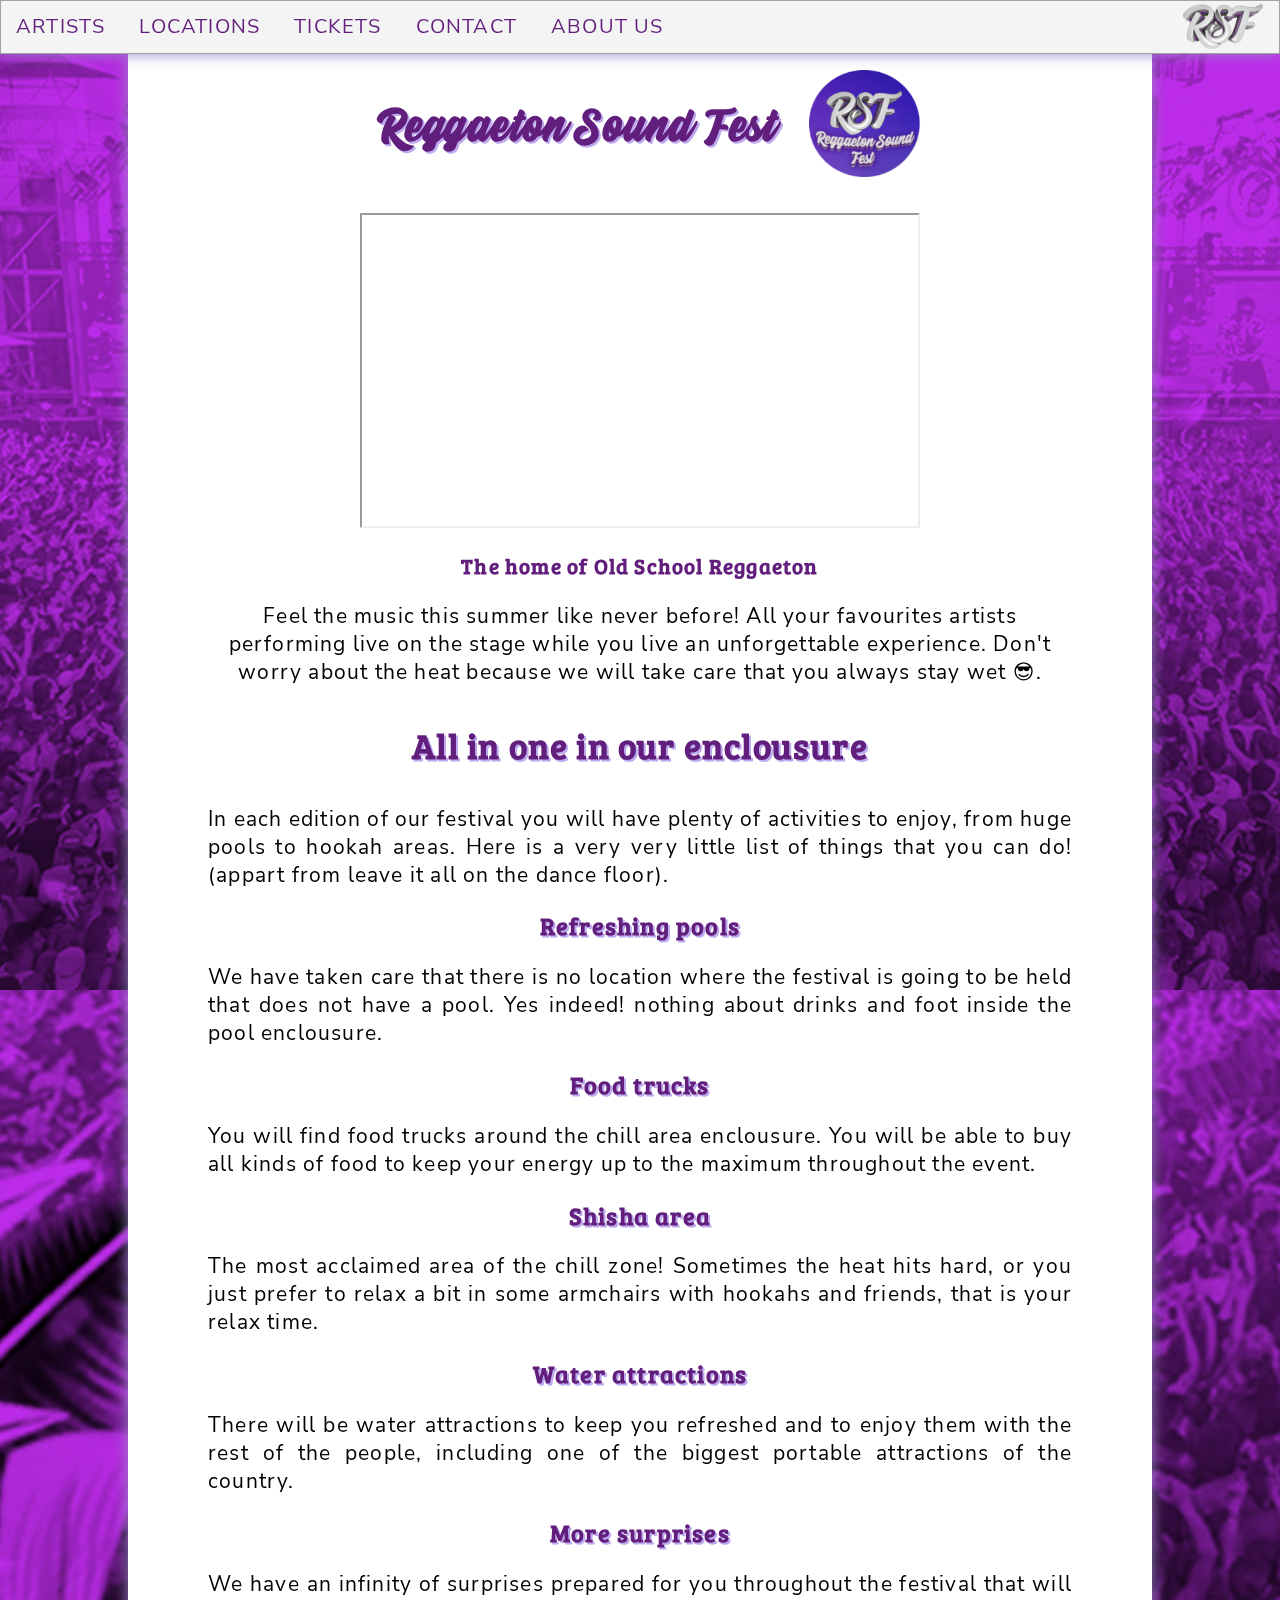
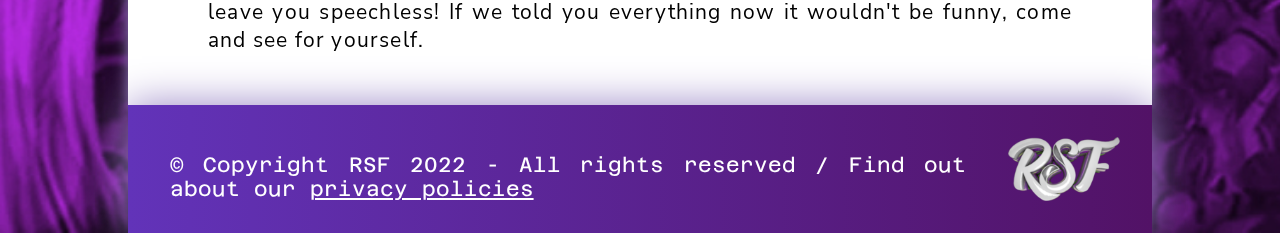
<file: index.html>
<!DOCTYPE html>
<html lang="en">
<head>
	<meta charset="utf-8">
	<meta name="viewport" content="width=device-width, initial-scale=1">
	<title>Home</title>
	<link rel="icon" type="image/png" href="images/logo2.png">
	<link rel="stylesheet" type="text/css" href="styles/general.css">
</head>
<body>

<header>

	<nav id="menu">
		<ul>
			<li><a href="artists.html">Artists</a></li>
			<li><a href="locations.html">Locations</a></li>
			<li><a href="tickets.html">Tickets</a></li>
			<li><a href="contact.html">Contact</a></li>
			<li><a href="aboutus.html">About Us</a></li>
		</ul>
	</nav>

	<a href="index.html"><img src="images/logo320.png" alt="RSF Logo"></a>

</header>

<div class="bg">
	<img src="images/fondo1.jpg" alt="background">
</div>
<main>

<article>
	
	<div id="top-container">
		<h1 id="homeh1">Reggaeton Sound Fest</h1>
		<img src="images/logo2160.png" alt="Logo circular RSF" id="circle-logo">
	</div>


	<section id="video-section">
		<div id="trailer-container">
			<iframe width="560" height="315" src="https://www.youtube.com/embed/kXe1cO85jwI" title="YouTube video player" allow="accelerometer; autoplay; clipboard-write; encrypted-media; gyroscope; picture-in-picture" allowfullscreen id="trailer"></iframe>
		</div>
		<p><strong>The home of Old School Reggaeton</strong></p>

		<p>Feel the music this summer like never before! All your favourites artists
		performing live on the stage while you live an unforgettable experience. Don't
		worry about the heat because we will take care that you always stay wet &#128526;.
		</p>
	</section>

	<h2>All in one in our enclousure</h2>

	<section>
		<p>In each edition of our festival you will have plenty of activities to enjoy, from
		 huge pools to hookah areas. Here is a very very little list of things that you can do! 
		(appart from leave it all on the dance floor).</p>

		
			<h3>Refreshing pools</h3>
				<blockquote><p>We have taken care that there is no location where the festival is going to be 
				held that does not have a pool. Yes indeed! nothing about drinks and foot inside the
				pool enclousure.</p></blockquote>

			<h3>Food trucks</h3>
				<blockquote><p>You will find food trucks around the chill area enclousure. You will be able to buy all kinds 
				of food to keep your energy up to the maximum throughout the event.</p></blockquote>

			<h3>Shisha area</h3>
				<blockquote><p>The most acclaimed area of the chill zone! Sometimes the heat hits hard, or you just prefer to
				relax a bit in some armchairs with hookahs and friends, that is your relax time.</p></blockquote>

			<h3>Water attractions</h3>
				<blockquote><p>There will be water attractions to keep you refreshed and to enjoy them with the rest of the people, including 
				one of the biggest portable attractions of the country.</p></blockquote>

			<h3>More surprises</h3>
				<blockquote><p>We have an infinity of surprises prepared for you throughout the festival that will leave you speechless! 
				If we told you everything now it wouldn't be funny, come and see for yourself.</p></blockquote>
	</section>
</article>
</main>

<footer>
	<p>&#169; Copyright RSF 2022 - All rights reserved /  Find out about our <a href="policies/privacypolicies.html" target="_blank">privacy policies</a></p>
	<img src="images/logo160.png" alt="RSF Footer Logo">
</footer>
</body>
</html>
</file>
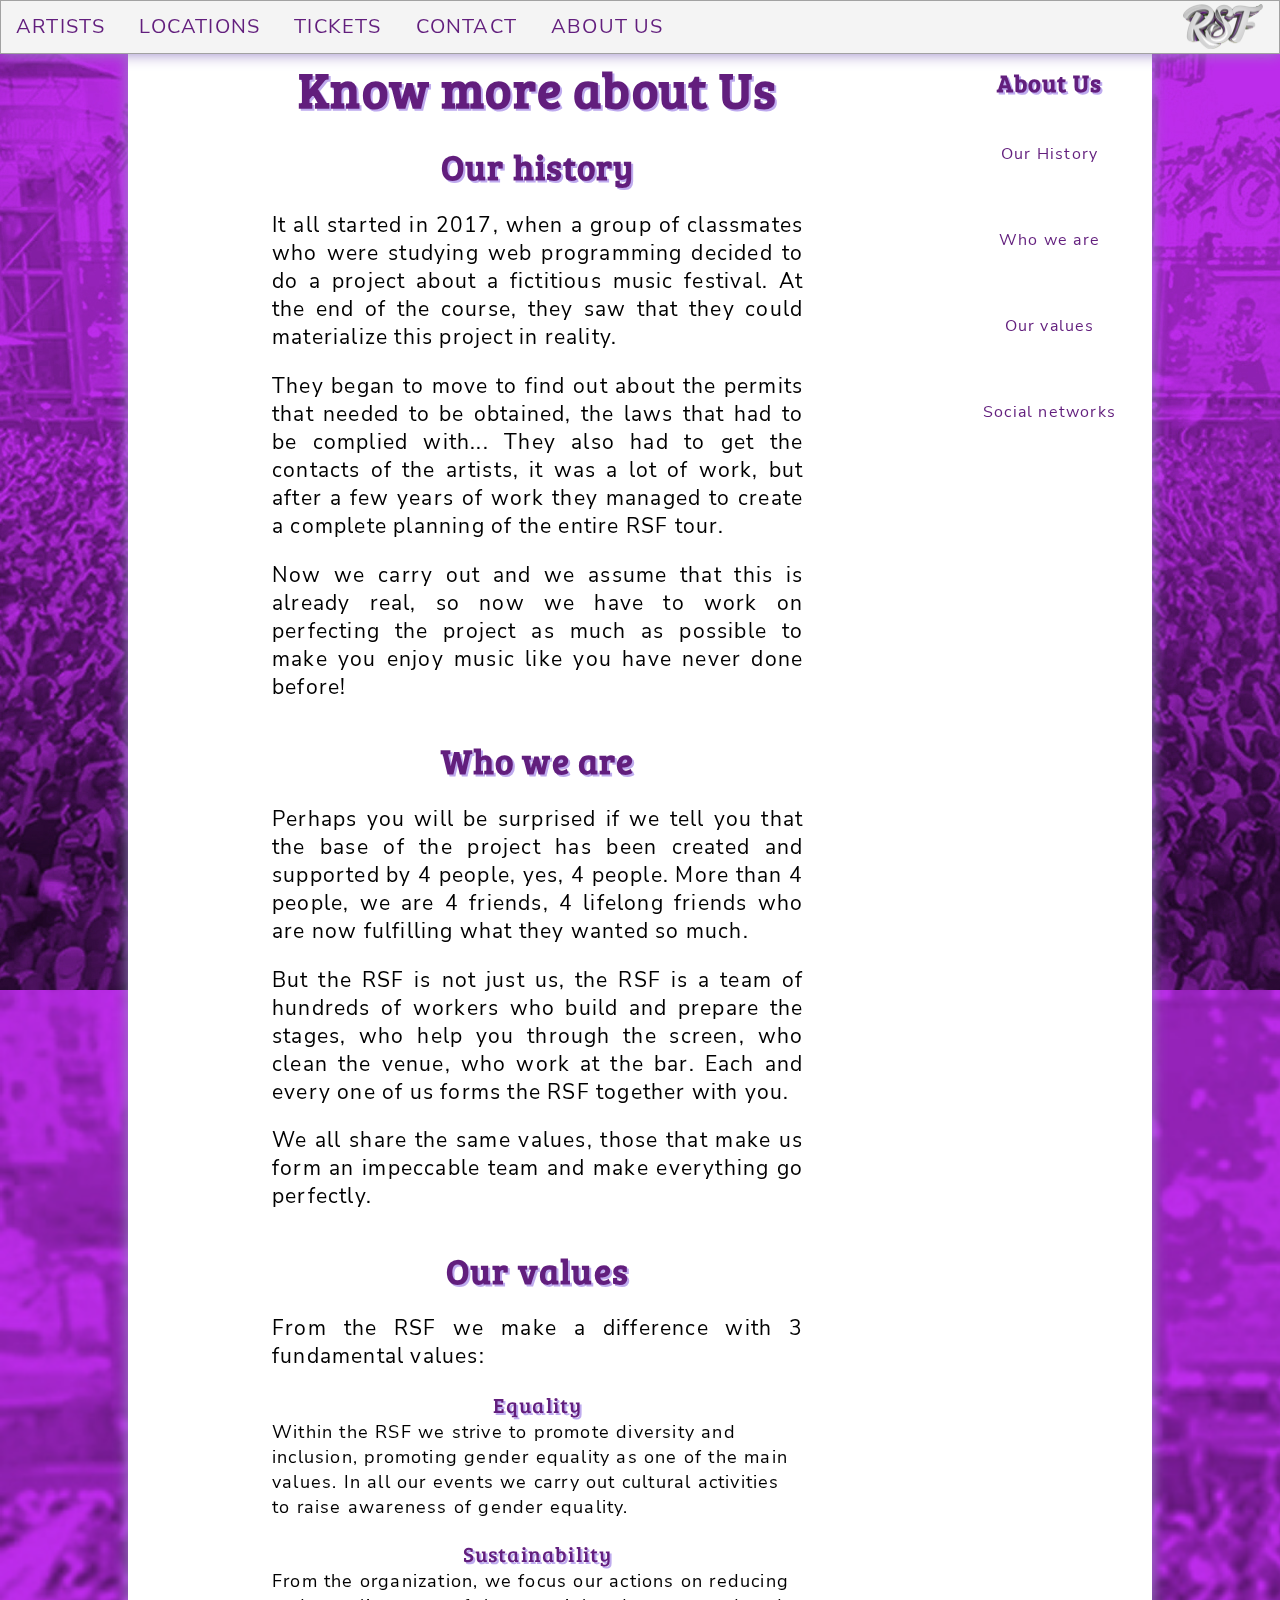
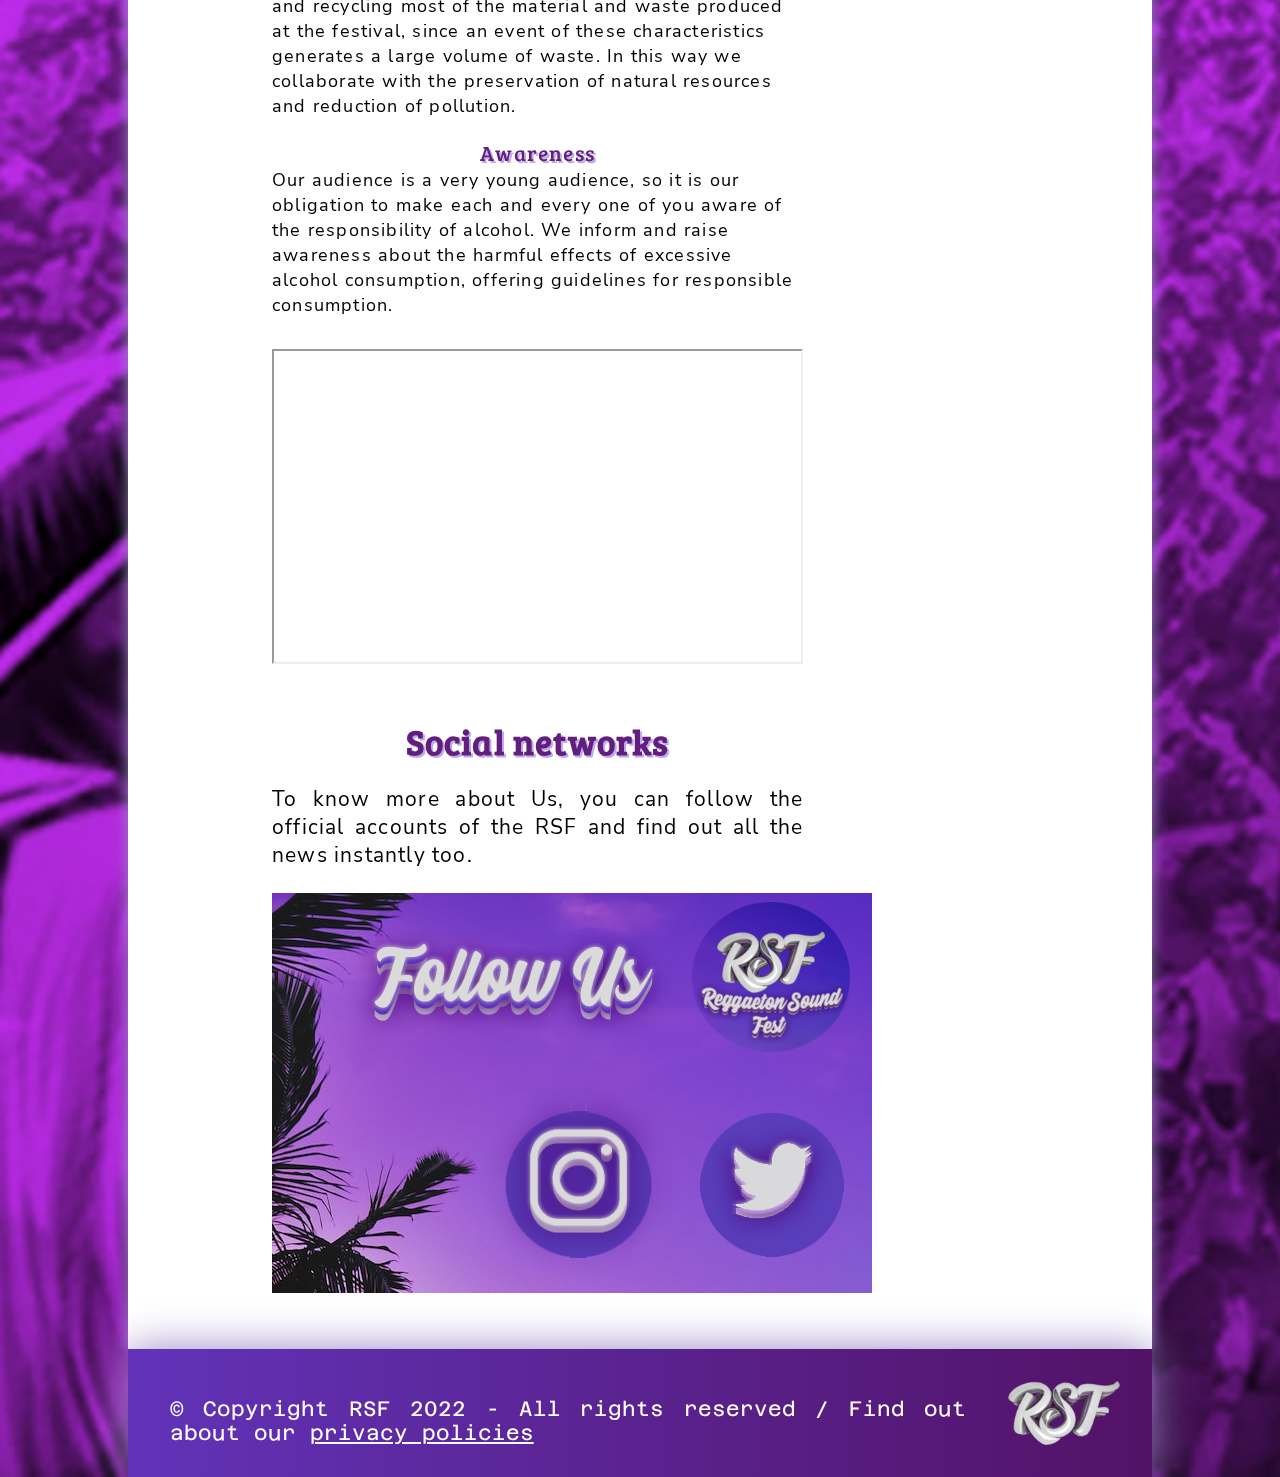
<file: aboutus.html>
<!DOCTYPE html>
<html lang="en">
<head>
	<meta charset="utf-8">
	<meta name="viewport" content="width=device-width, initial-scale=1">
	<title>About Us</title>
	<link rel="icon" type="image/png" href="images/logo2.png">
	<link rel="stylesheet" type="text/css" href="styles/general.css">
</head>
<body>

<header>

	<nav id="menu">
		<ul>
			<li><a href="artists.html">Artists</a></li>
			<li><a href="locations.html">Locations</a></li>
			<li><a href="tickets.html">Tickets</a></li>
			<li><a href="contact.html">Contact</a></li>
			<li><a href="aboutus.html">About Us</a></li>
		</ul>
	</nav>

	<a href="index.html"><img src="images/logo320.png" alt="RSF Logo"></a>

</header>

<div class="bg">
	<img src="images/fondo1.jpg" alt="background">
</div>


<main>

<article class="article-w-aside">

	<h1>Know more about Us</h1>
	

<section class="next-to-h1">
	<h2 id="ourhistory">Our history</h2>

	<p>It all started in 2017, when a group of classmates who were studying web programming decided to do a project about a fictitious music festival. At the end of the course, they saw that they could materialize this project in reality.</p>

	<p>They began to move to find out about the permits that needed to be obtained, the laws that had to be complied with... They also had to get the contacts of the artists, it was a lot of work, but after a few years of work they managed to create a complete planning of the entire RSF tour.</p>

	<p>Now we carry out and we assume that this is already real, so now we have to work on perfecting the project as much as possible to make you enjoy music like you have never done before!</p>
</section>

<section>
	<h2 id="whoweare">Who we are</h2>

	<p>Perhaps you will be surprised if we tell you that the base of the project has been created and supported by 4 people, yes, 4 people. More than 4 people, we are 4 friends, 4 lifelong friends who are now fulfilling what they wanted so much.</p>

	<p>But the RSF is not just us, the RSF is a team of hundreds of workers who build and prepare the stages, who help you through the screen, who clean the venue, who work at the bar. Each and every one of us forms the RSF together with you.</p>

	<p>We all share the same values, those that make us form an impeccable team and make everything go perfectly.</p>

</section>


<section>

	<h2 id="ourvalues">Our values</h2>

	<p>From the RSF we make a difference with 3 fundamental values:</p>


	<dl>
		<dt>Equality</dt>
		<dd>Within the RSF we strive to promote diversity and inclusion, promoting gender equality as one of the main values. In all our events we carry out cultural activities to raise awareness of gender equality.</dd>

		<dt>Sustainability</dt>
		<dd>From the organization, we focus our actions on reducing and recycling most of the material and waste produced at the festival, since an event of these characteristics generates a large volume of waste. In this way we collaborate with the preservation of natural resources and reduction of pollution.</dd>

		<dt>Awareness</dt>
		<dd>Our audience is a very young audience, so it is our obligation to make each and every one of you aware of the responsibility of alcohol. We inform and raise awareness about the harmful effects of excessive alcohol consumption, offering guidelines for responsible consumption.</dd>
	</dl>

	<div class="content-video-box">	
		<iframe width="560" height="315" src="https://www.youtube.com/embed/9IizjqPQyK8" title="YouTube video player" allow="accelerometer; autoplay; clipboard-write; encrypted-media; gyroscope; picture-in-picture" allowfullscreen></iframe>
	</div>	

</section>


<section>
	
	<h2 class="socialnetworks">Social networks</h2>

	<p>To know more about Us, you can follow the official accounts of the RSF and find out all the news instantly too.</p>

	<div class="socialnetworks">	
		<a href="socialmedia.html"><img src="images/socialnetworkspromo.jpg" alt="Social networks promo" srcset="images/socialnetworkspromo200.jpg 200w, images/socialnetworkspromo400.jpg 400w, images/socialnetworkspromo.jpg 600w" sizes="(max-width: 900px) 400px, 600px"></a>
	</div>	

</section>


</article>


<aside>
	
<h3>About Us</h3>

	<nav>
		<ul>
			<li><a href="#ourhistory">Our History</a></li>

			<li><a href="#whoweare">Who we are</a></li>

			<li><a href="#ourvalues">Our values</a></li>

			<li><a href="#socialnetworks">Social networks</a></li>
		</ul>
	</nav>
</aside>
</main>

<footer>
	<p>&#169; Copyright RSF 2022 - All rights reserved /  Find out about our <a href="policies/privacypolicies.html" target="_blank">privacy policies</a></p>
	<img src="images/logo160.png" alt="RSF Footer Logo">
</footer>
</body>
</html>
</file>
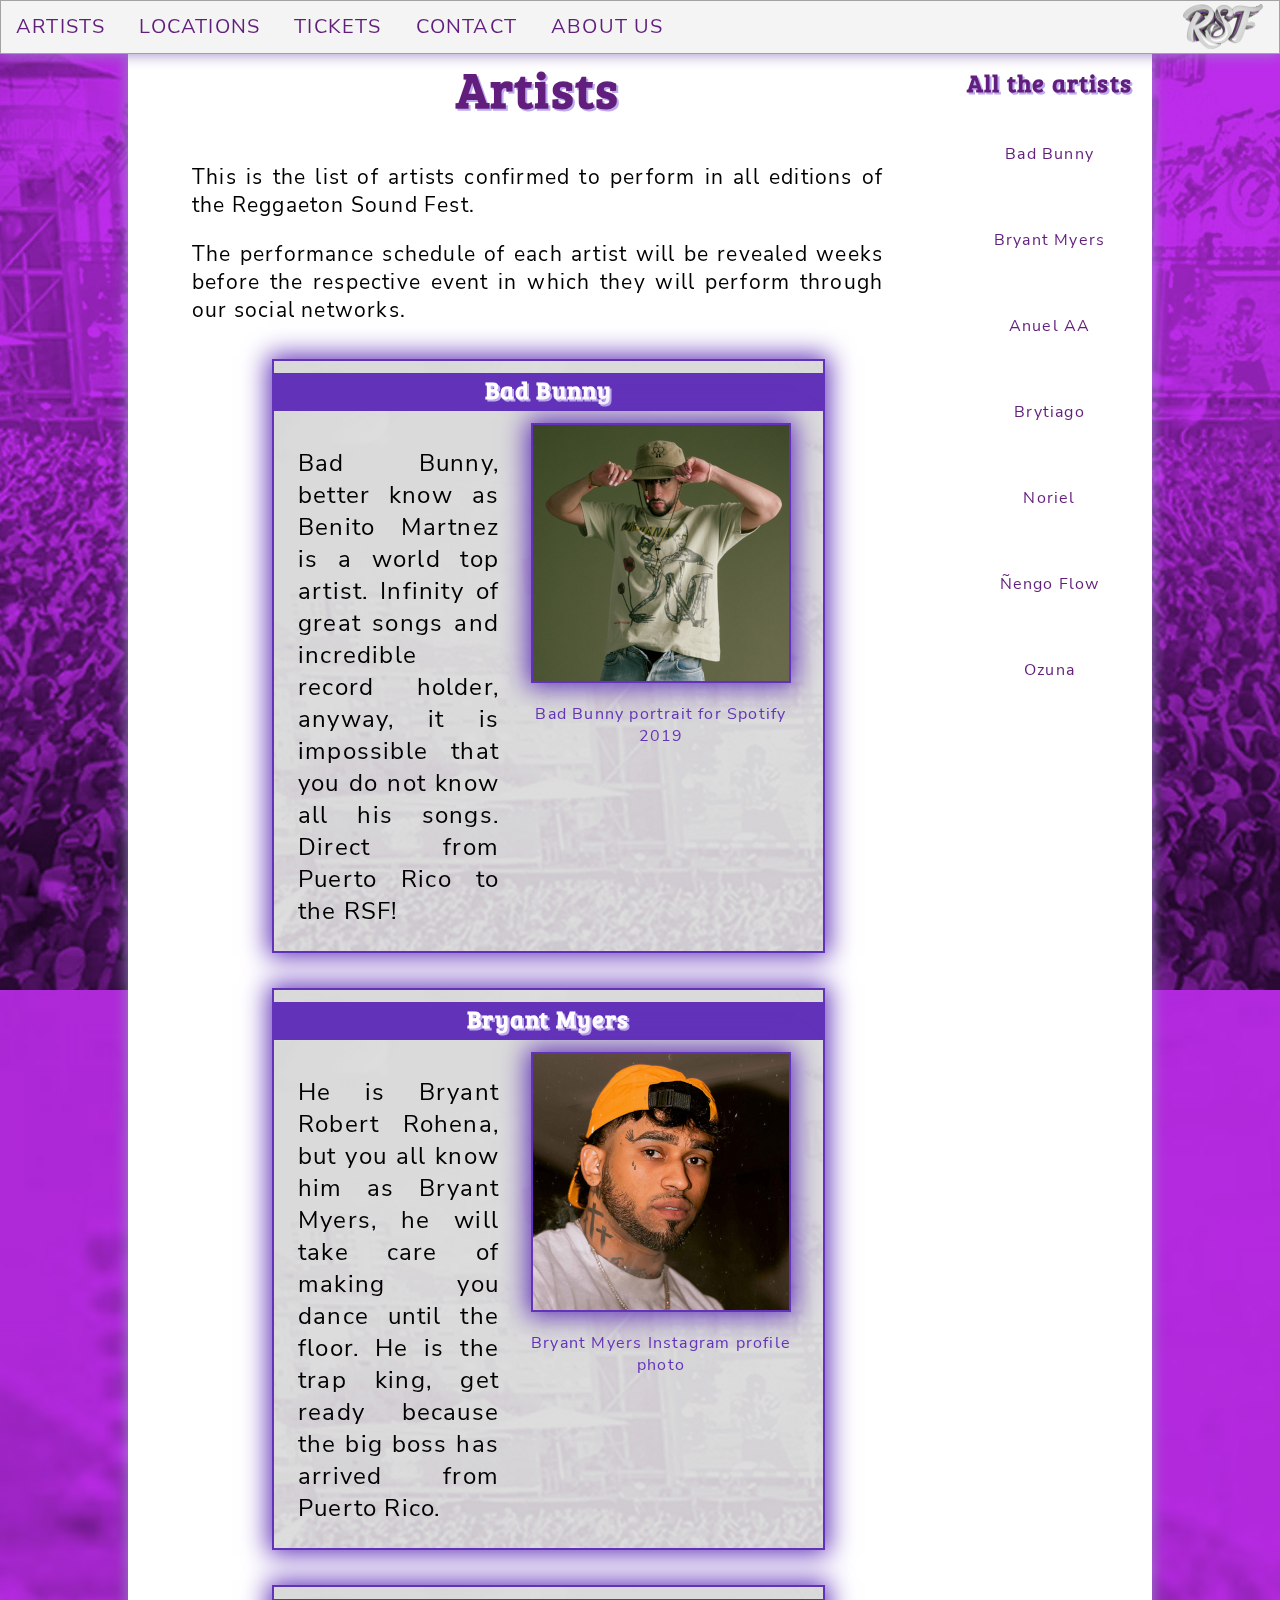
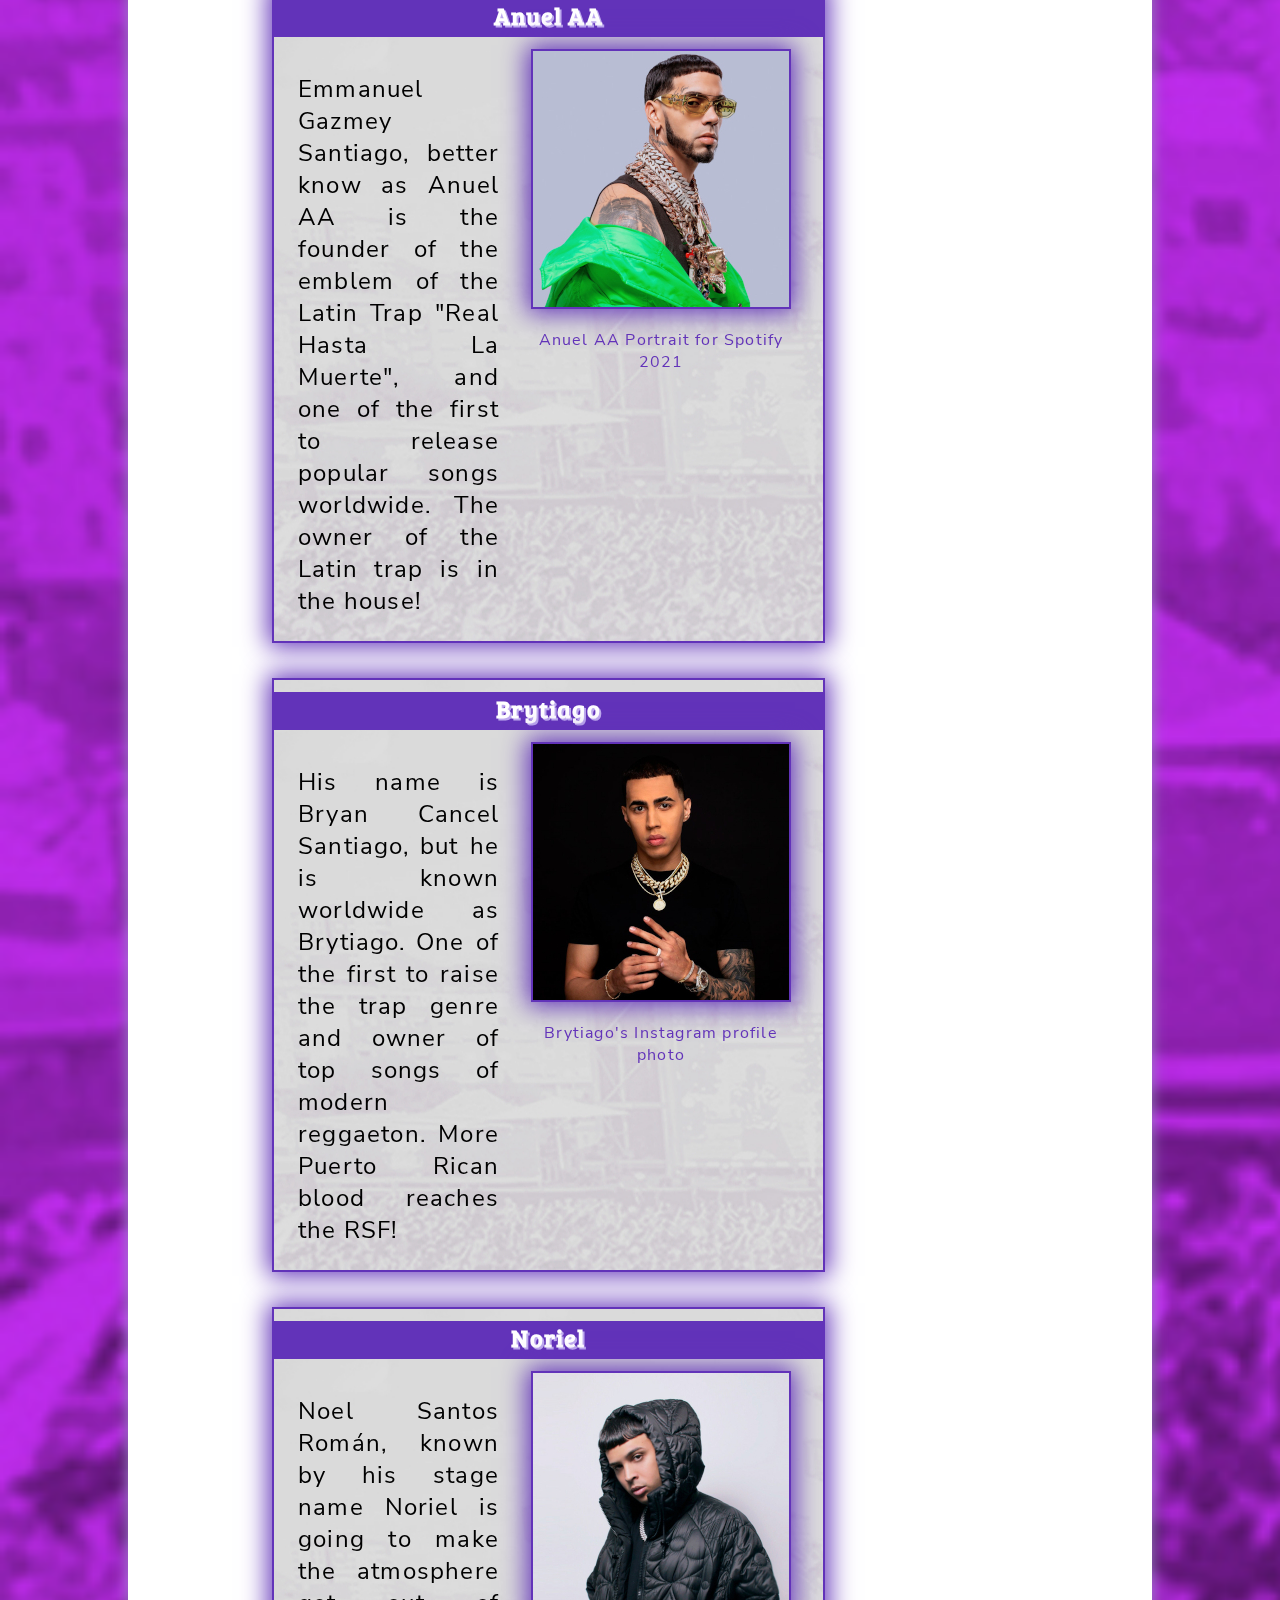
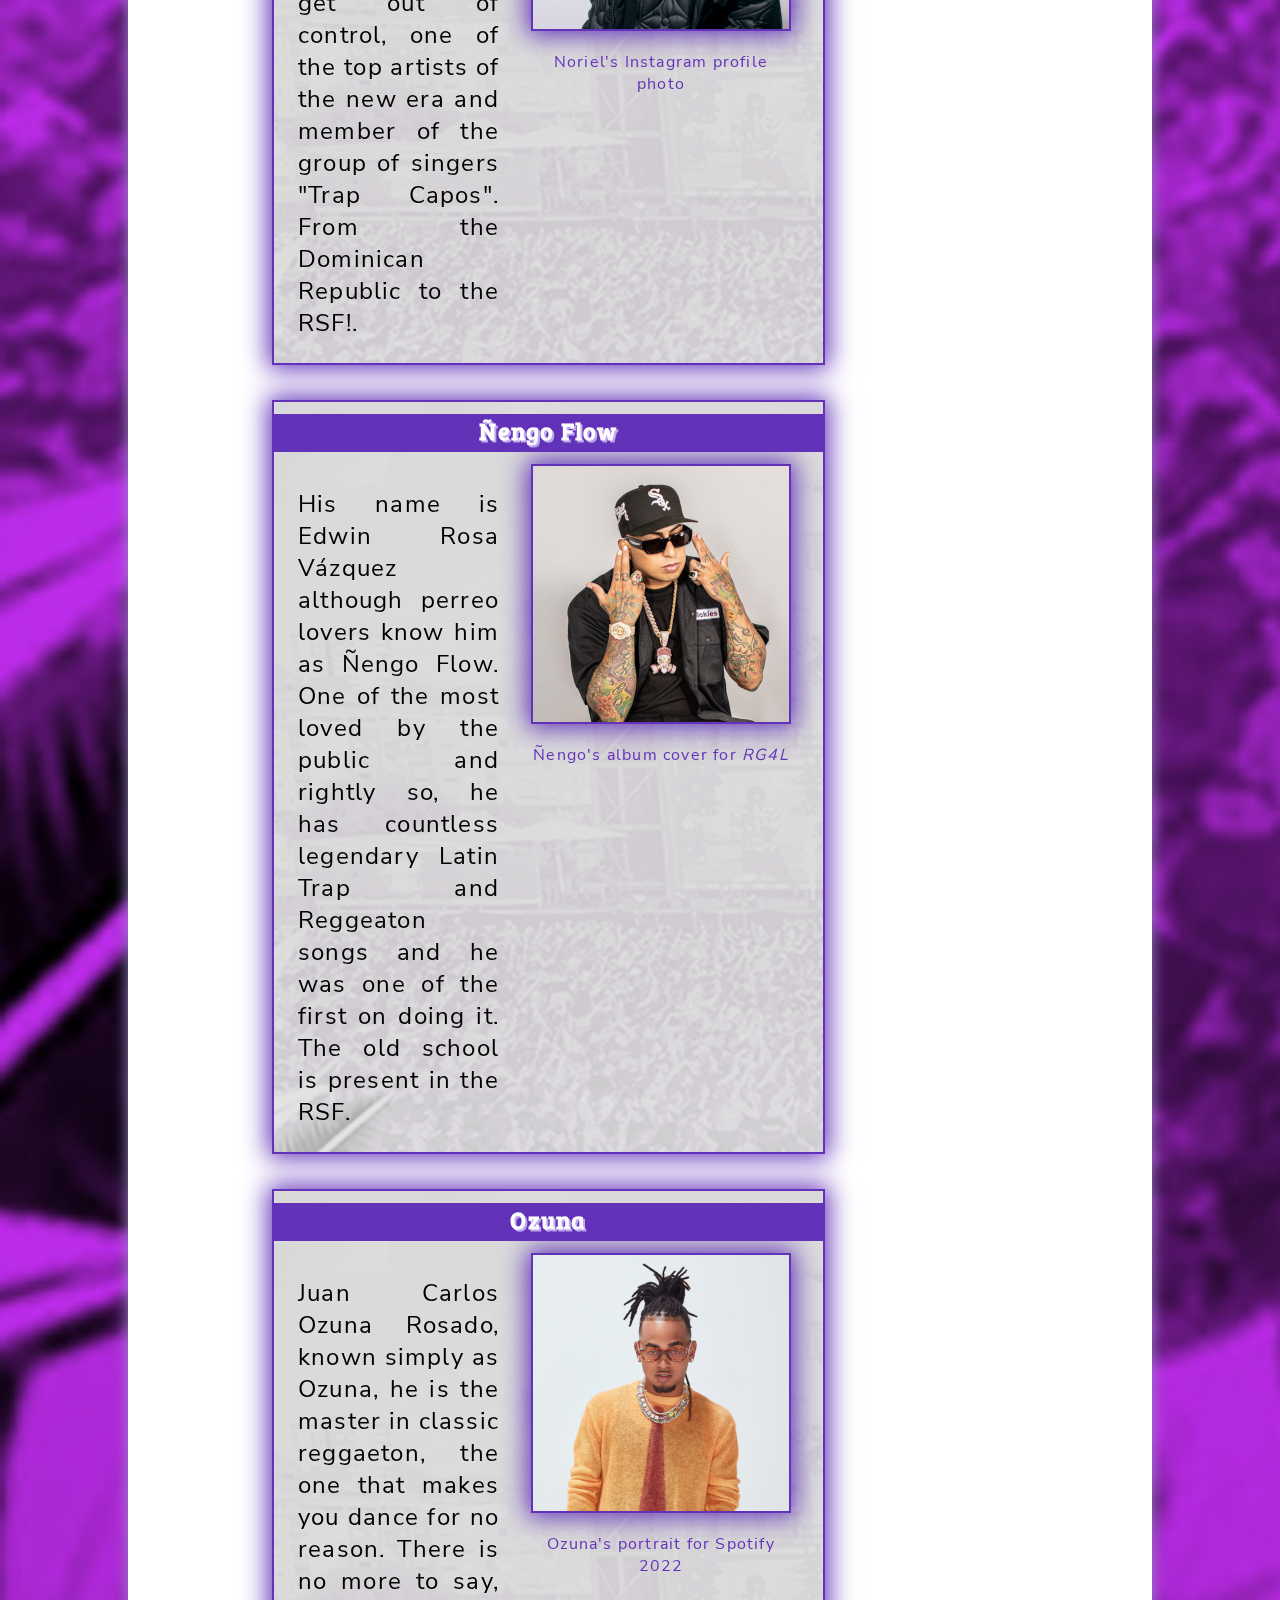
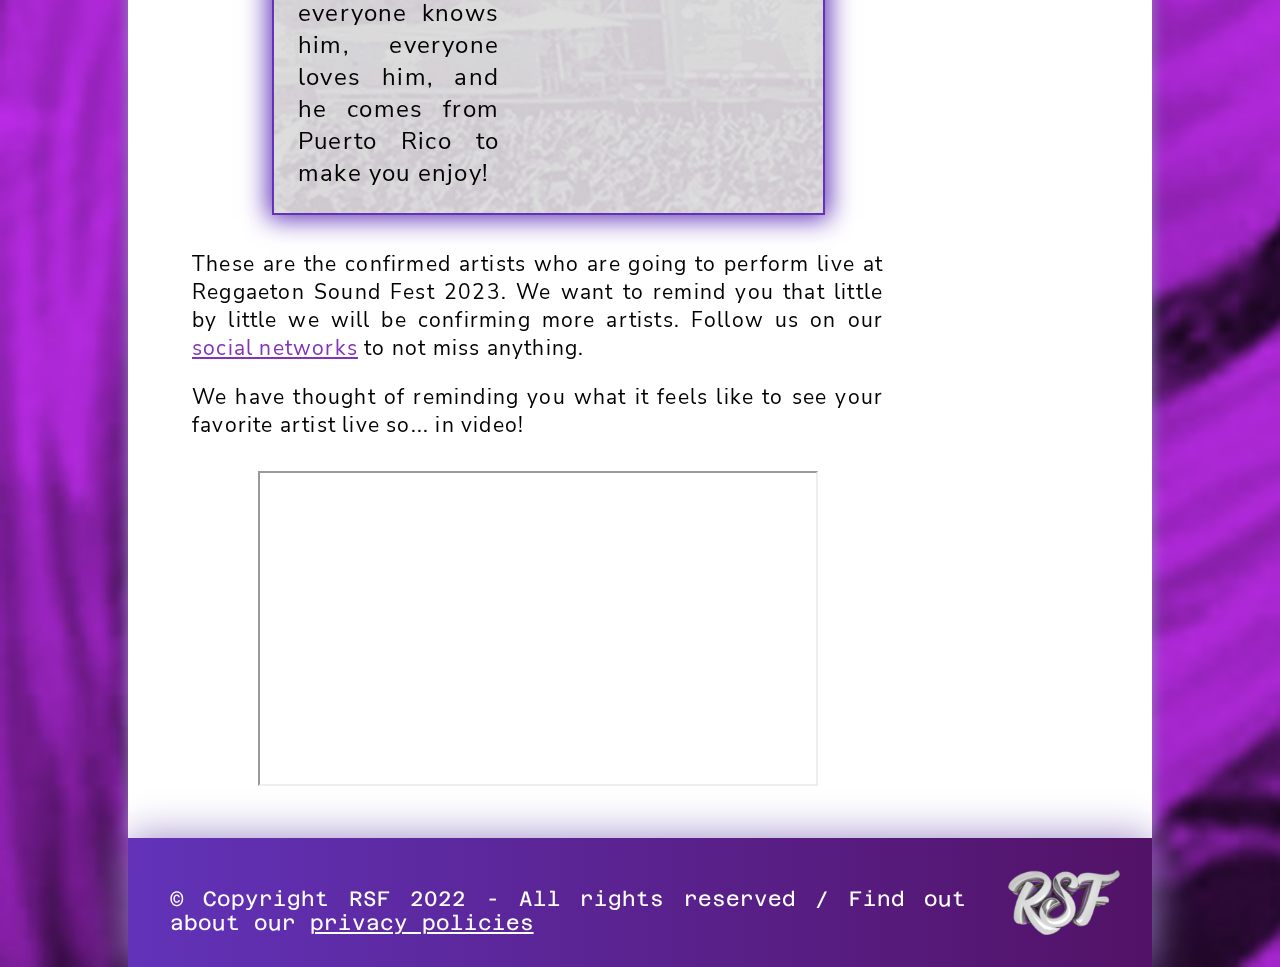
<file: artists.html>
<!DOCTYPE html>
<html lang="en">
<head>
	<meta charset="utf-8">
	<meta name="viewport" content="width=device-width, initial-scale=1">
	<title>Artists</title>
	<link rel="icon" type="image/png" href="images/logo2.png">
	<link rel="stylesheet" type="text/css" href="styles/general.css">
</head>
<body>

<header>

	<nav id="menu">
		<ul>
			<li><a href="artists.html">Artists</a></li>
			<li><a href="locations.html">Locations</a></li>
			<li><a href="tickets.html">Tickets</a></li>
			<li><a href="contact.html">Contact</a></li>
			<li><a href="aboutus.html">About Us</a></li>
		</ul>
	</nav>
	<a href="index.html"><img src="images/logo320.png" alt="RSF Logo"></a>

</header>
<div class="bg">
	<img src="images/fondo1.jpg" alt="background">
</div>

<main>
<article  class="article-w-aside">
	
	<h1>Artists</h1>

	<p>This is the list of artists confirmed to perform in all editions of the Reggaeton Sound Fest.</p>
	<p>The performance schedule of each artist will be revealed weeks before the respective event in which 
		they will perform through our social networks.</p>

	<section class="artist-box">
		<h3 id="badbunnyh3">Bad Bunny</h3>
	
		<div>	
		<p>Bad Bunny, better know as Benito Martnez is a world top artist. Infinity of great songs and incredible
		record holder, anyway, it is impossible that you do not know all his songs. Direct from Puerto Rico to the RSF!</p>
		<figure>
		<img src="images/artists/badbunny.jpg" alt="Bad Bunny portrait" srcset="images/artists/badbunny128.jpg 128w, images/artists/badbunny256.jpg 256w" sizes="(max-width: 512px) 120px, 256px">
		<figcaption>Bad Bunny portrait for Spotify 2019</figcaption>
		</figure>
	</div>
	</section>

	<section class="artist-box">
		<h3 id="bryantmyersh3">Bryant Myers</h3>
		<div>
		<p>He is Bryant Robert Rohena, but you all know him as Bryant Myers, he will take care of making you dance until the floor. He is the trap king, 
		get ready because the big boss has arrived from Puerto Rico.</p>
			<figure>
			<img src="images/artists/bryantmyers.jpeg" alt="Bryant Myers portrait" srcset="images/artists/bryantmyers128.jpeg 128w, images/artists/bryantmyers256.jpeg 256w" sizes="(max-width: 512px) 120px, 256px">
			<figcaption>Bryant Myers Instagram profile photo</figcaption>
			</figure>
		</div>
	</section>

	<section class="artist-box">
		<h3 id="anuelh3">Anuel AA</h3>
		<div>
		<p>Emmanuel Gazmey Santiago, better know as Anuel AA is the founder of the emblem of the Latin Trap "Real Hasta La Muerte", and one of the first to release popular songs worldwide. The owner of the Latin trap is in the house!</p>
		<figure>
		<img src="images/artists/anuel.jpeg" alt="Bryant Myers portrait" srcset="images/artists/anuel128.jpeg 128w, images/artists/anuel256.jpeg 256w" sizes="(max-width: 512px) 120px, 256px">
		<figcaption>Anuel AA Portrait for Spotify 2021</figcaption>
		</figure>
	</div>
	</section>

	<section class="artist-box">
		<h3 id="brytiagoh3">Brytiago</h3>
		<div>
		<p>His name is Bryan Cancel Santiago, but he is known worldwide as Brytiago. One of the first to raise the trap genre and owner of top songs of modern reggaeton. More Puerto Rican blood reaches the RSF!</p>
		<figure>
		<img src="images/artists/brytiago.jpg" alt="Brytiago portrait" srcset="images/artists/brytiago128.jpg 128w, images/artists/brytiago256.jpg 256w" sizes="(max-width: 512px) 120px, 256px">
		<figcaption>Brytiago's Instagram profile photo</figcaption>
		</figure>
	</div>
	</section>

	<section class="artist-box">
		<h3 id="norielh3">Noriel</h3>
		<div>
		<p>Noel Santos Román, known by his stage name Noriel is going to make the atmosphere get out of control, one of the top artists of the new era and member of the group of singers "Trap Capos". From the Dominican Republic to the RSF!.</p>

		<figure>
		<img src="images/artists/noriel.jpeg" alt="Noriel's portrait" srcset="images/artists/noriel128.jpeg 128w, images/artists/noriel256.jpeg 256w" sizes="(max-width: 512px) 120px, 256px">
		<figcaption>Noriel's Instagram profile photo</figcaption>
		</figure>
	</div>
	</section>

	<section class="artist-box">
		<h3 id="ñengoflowh3">Ñengo Flow</h3>
		<div>
		<p>His name is Edwin Rosa Vázquez although perreo lovers know him as Ñengo Flow. One of the most loved by the public and rightly so, he has countless legendary Latin Trap and Reggeaton songs and he was one of the first on doing it. The old school is present in the RSF.</p>

		<figure>
		<img src="images/artists/ñengoflow.jpg" alt="Ñengo Flow portrait" srcset="images/artists/ñengoflow128.jpg 128w, images/artists/ñengoflow256.jpg 256w" sizes="(max-width: 512px) 120px, 256px">
		<figcaption>Ñengo's album cover for <cite>RG4L</cite></figcaption>
		</figure>
	</div>
	</section>

	<section class="artist-box">
		<h3 id="ozunah3">Ozuna</h3>
		<div>
		<p>Juan Carlos Ozuna Rosado, known simply as Ozuna, he is the master in classic reggaeton, the one that makes you dance for no reason. There is no more to say, everyone knows him, everyone loves him, and he comes from Puerto Rico to make you enjoy!</p>

		<figure>
		<img src="images/artists/ozuna.jpg" alt="Ozuna portrait" srcset="images/artists/ozuna128.jpg 128w, images/artists/ozuna256.jpg 256w" sizes="(max-width: 512px) 120px, 256px">
		<figcaption>Ozuna's portrait for Spotify 2022</figcaption>
		</figure>
	</div>
	</section>

	<p>These are the confirmed artists who are going to perform live at Reggaeton Sound Fest 2023. We want to remind you that little by little we will be confirming more artists. Follow us on our <a href="socialmedia.html">social networks</a> to not miss anything.</p>

	<p>We have thought of reminding you what it feels like to see your favorite artist live so... in video!</p>

	<div class="video-box">
	<iframe width="560" height="315" src="https://www.youtube.com/embed/cjSFIB2HPjw" title="YouTube video player" allow="accelerometer; autoplay; clipboard-write; encrypted-media; gyroscope; picture-in-picture" allowfullscreen id="livecam-box"></iframe>
	</div>
</article>

<aside id="artists-menu">
	
<h3>All the artists</h3>

<nav>
	<ul>
		<li><a href="#badbunnyh3">Bad Bunny</a></li>

		<li><a href="#bryantmyersh3">Bryant Myers</a></li>

		<li><a href="#anuelh3">Anuel AA</a></li>

		<li><a href="#brytiagoh3">Brytiago</a></li>

		<li><a href="#norielh3">Noriel</a></li>

		<li><a href="#ñengoflowh3">Ñengo Flow</a></li>

		<li><a href="#ozunah3">Ozuna</a></li>
	</ul>
</nav>
</aside>
</main>

<footer>	
	<p>&#169; Copyright RSF 2022 - All rights reserved /  Find out about our <a href="policies/privacypolicies.html" target="_blank">privacy policies</a></p>
	<img src="images/logo160.png" alt="RSF Footer Logo">
</footer>
</body>
</html>
</file>
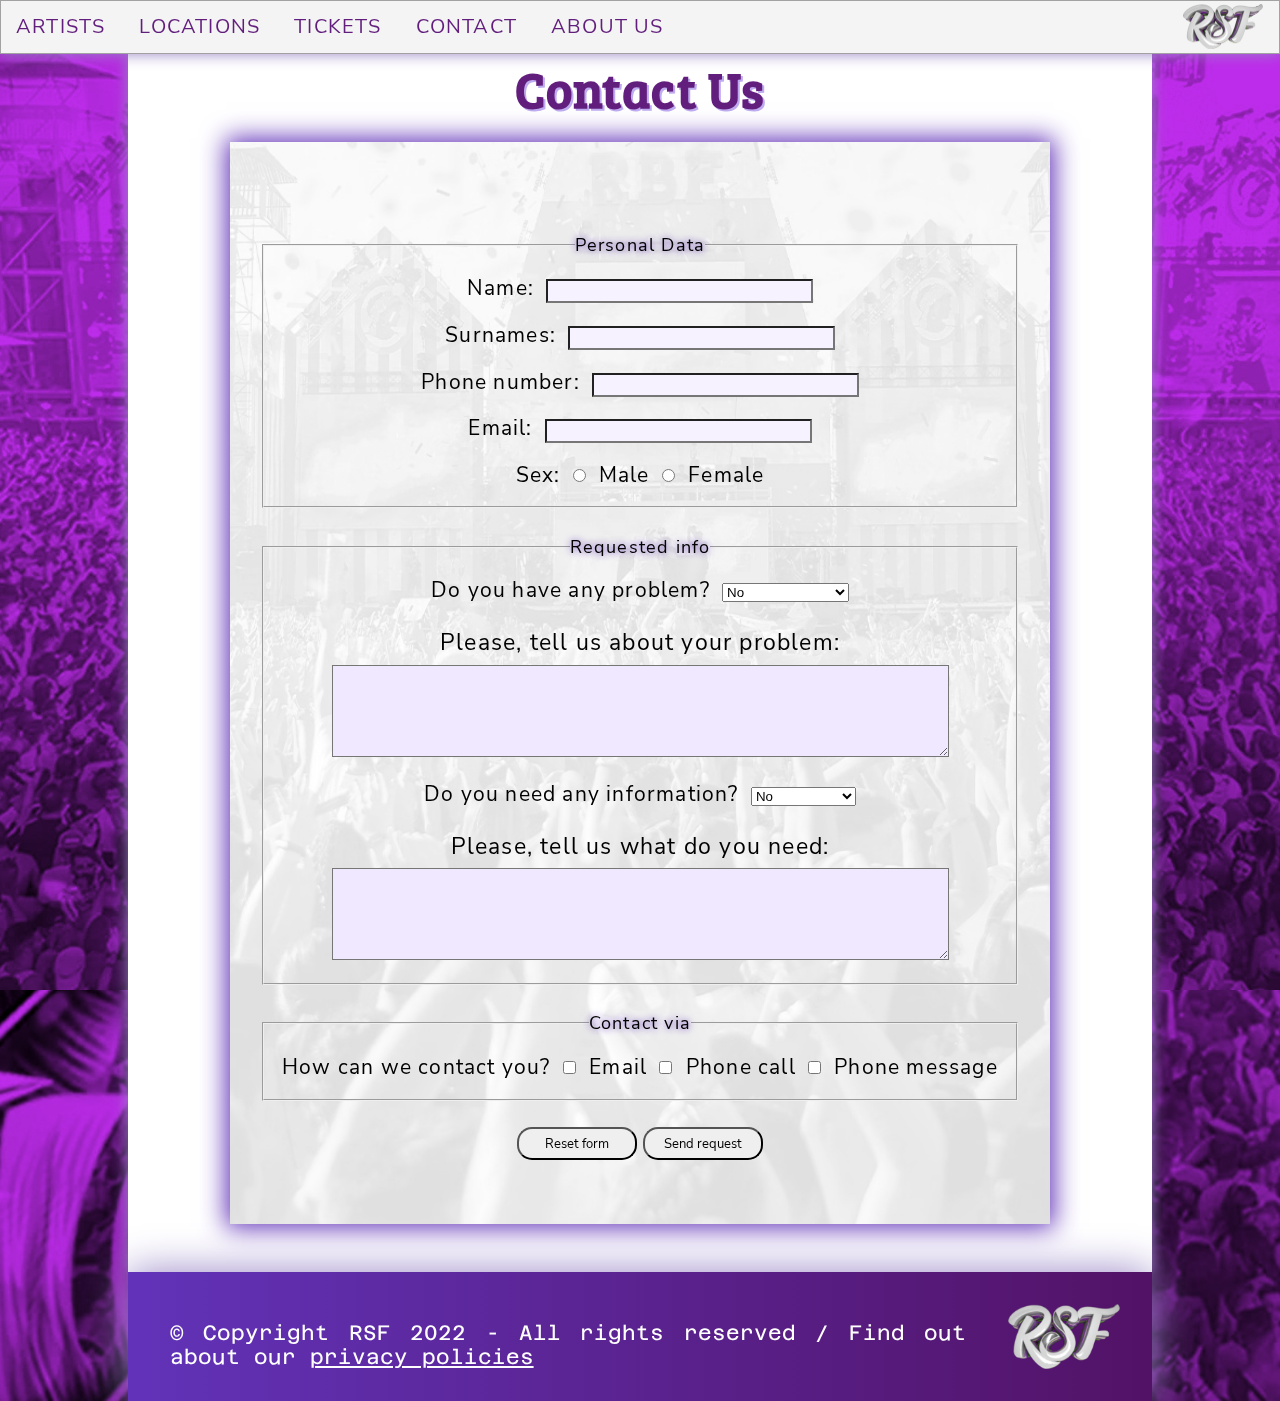
<file: contact.html>
<!DOCTYPE html>
<html lang="en">
<head>
	<meta charset="utf-8">
	<meta name="viewport" content="width=device-width, initial-scale=1">
	<title>Contact</title>
	<link rel="icon" type="image/png" href="images/logo2.png">
	<link rel="stylesheet" type="text/css" href="styles/general.css">
</head>
<body>

<header>

	<nav id="menu">
		<ul>
			<li><a href="artists.html">Artists</a></li>
			<li><a href="locations.html">Locations</a></li>
			<li><a href="tickets.html">Tickets</a></li>
			<li><a href="contact.html">Contact</a></li>
			<li><a href="aboutus.html">About Us</a></li>
		</ul>
	</nav>

	<a href="index.html"><img src="images/logo320.png" alt="RSF Logo"></a>

</header>

<div class="bg">
	<img src="images/fondo1.jpg" alt="background">
</div>

<main>
<article class="article-w-form">

<h1>Contact Us</h1>

<form action="post">
	
<fieldset>
	<legend>Personal Data</legend>
	
	<div>
		<label for="name">Name:</label>
        <input type="text" name="name" id="name" required>
	</div>

	<div>
		<label for="surnames">Surnames:</label>
        <input type="text" name="surnames" id="surnames" required>
	</div>

	<div>
		 <label for="phone">Phone number:</label>
		<input type="tel" id="phone" name="phone" required> 
	</div>

	<div>
		 <label for="email">Email:</label>
		<input type="email" id="email" name="email" required> 
	</div>

	<div>
		<label>Sex:</label>
        <label><input type="radio" name="sex" value="male" id="male">Male</label>
        <label><input type="radio" name="sex" value="female" id="female">Female</label>
	</div>

</fieldset>


<fieldset>
	<legend>Requested info</legend>
	<div>
		 <label>Do you have any problem?</label>
                            
          <select name="problems" id="problems" required>
            <option value="">No</option>
            <option value="ticket problem">Ticket problem</option>
            <option value="payment problem">Payment problem</option>
            <option value="refound problem">Refound problem</option>
            <option value="another problem">Another problem</option>
          </select>
	</div>

	<div>
		<p>Please, tell us about your problem:</p>
		<textarea cols="75" rows="5"></textarea>
	</div>

	<div>
		 <label>Do you need any information?</label>
                            
          <select name="information" id="information" required>
            <option value="">No</option>
            <option value="dates info">Dates info</option>
            <option value="tickets info">Tickets info</option>
            <option value="artists info">Artists info</option>
            <option value="locations info">Locations info</option>
            <option value="other info">Other info</option>
          </select>
	</div>

	<div>
		<p>Please, tell us what do you need:</p>
		<textarea cols="75" rows="5"></textarea>
	</div>

</fieldset>


<fieldset>
	<legend>Contact via</legend>
	<div>
		<label>How can we contact you?</label>
                            
        <label for="contact_1"><input type="checkbox" name="contact_1" value="via email" id="contact_1">Email</label>
                            
        <label for="contact_2"><input type="checkbox" name="contact_2" value="via phone call" id="contact_2">Phone call</label>
                            
        <label for="contact_3"><input type="checkbox" name="contact_3" value="via phone message" id="contact_3">Phone message</label>
	</div>

</fieldset>

     <button type="reset">Reset form</button>
     <button type="submit">Send request</button>

</form>
</article>
</main>

<footer>
	<p>&#169; Copyright RSF 2022 - All rights reserved /  Find out about our <a href="policies/privacypolicies.html" target="_blank">privacy policies</a></p>
	<img src="images/logo160.png" alt="RSF Footer Logo">
</footer>
</body>
</html>
</file>
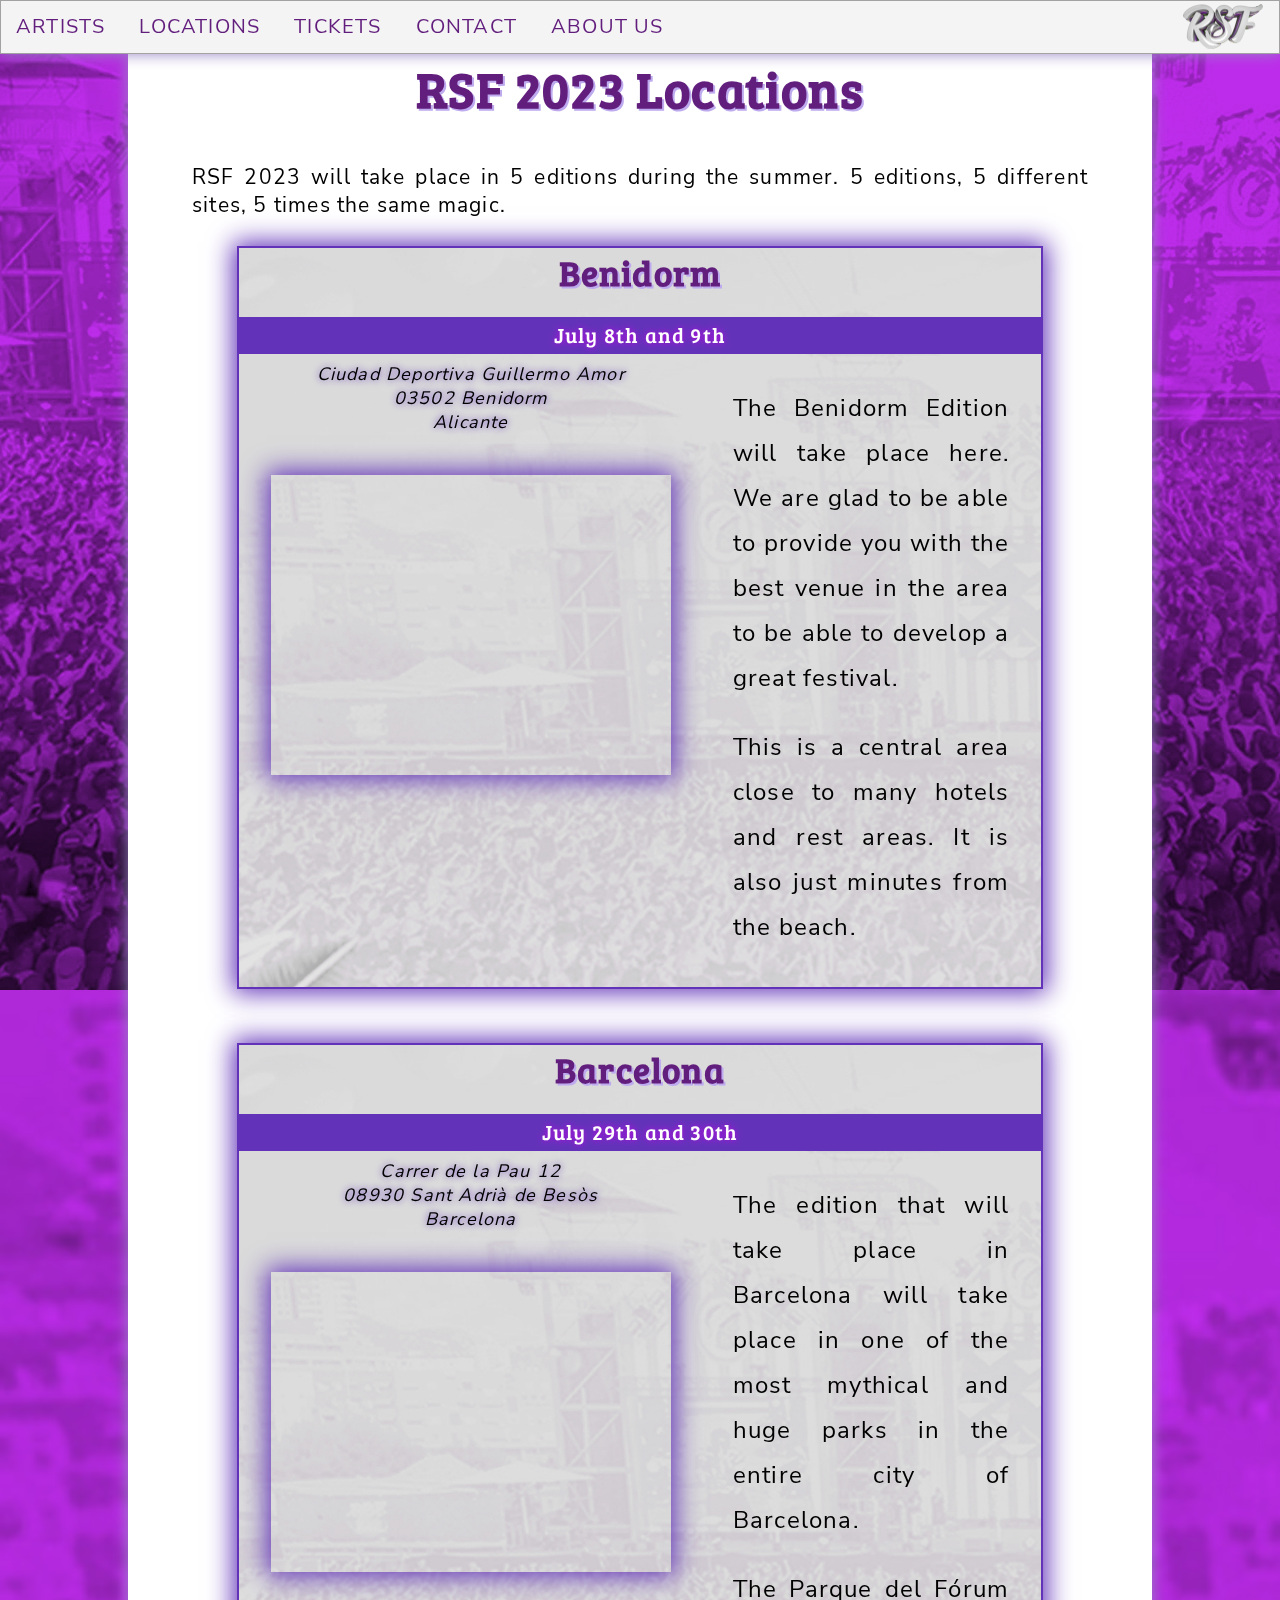
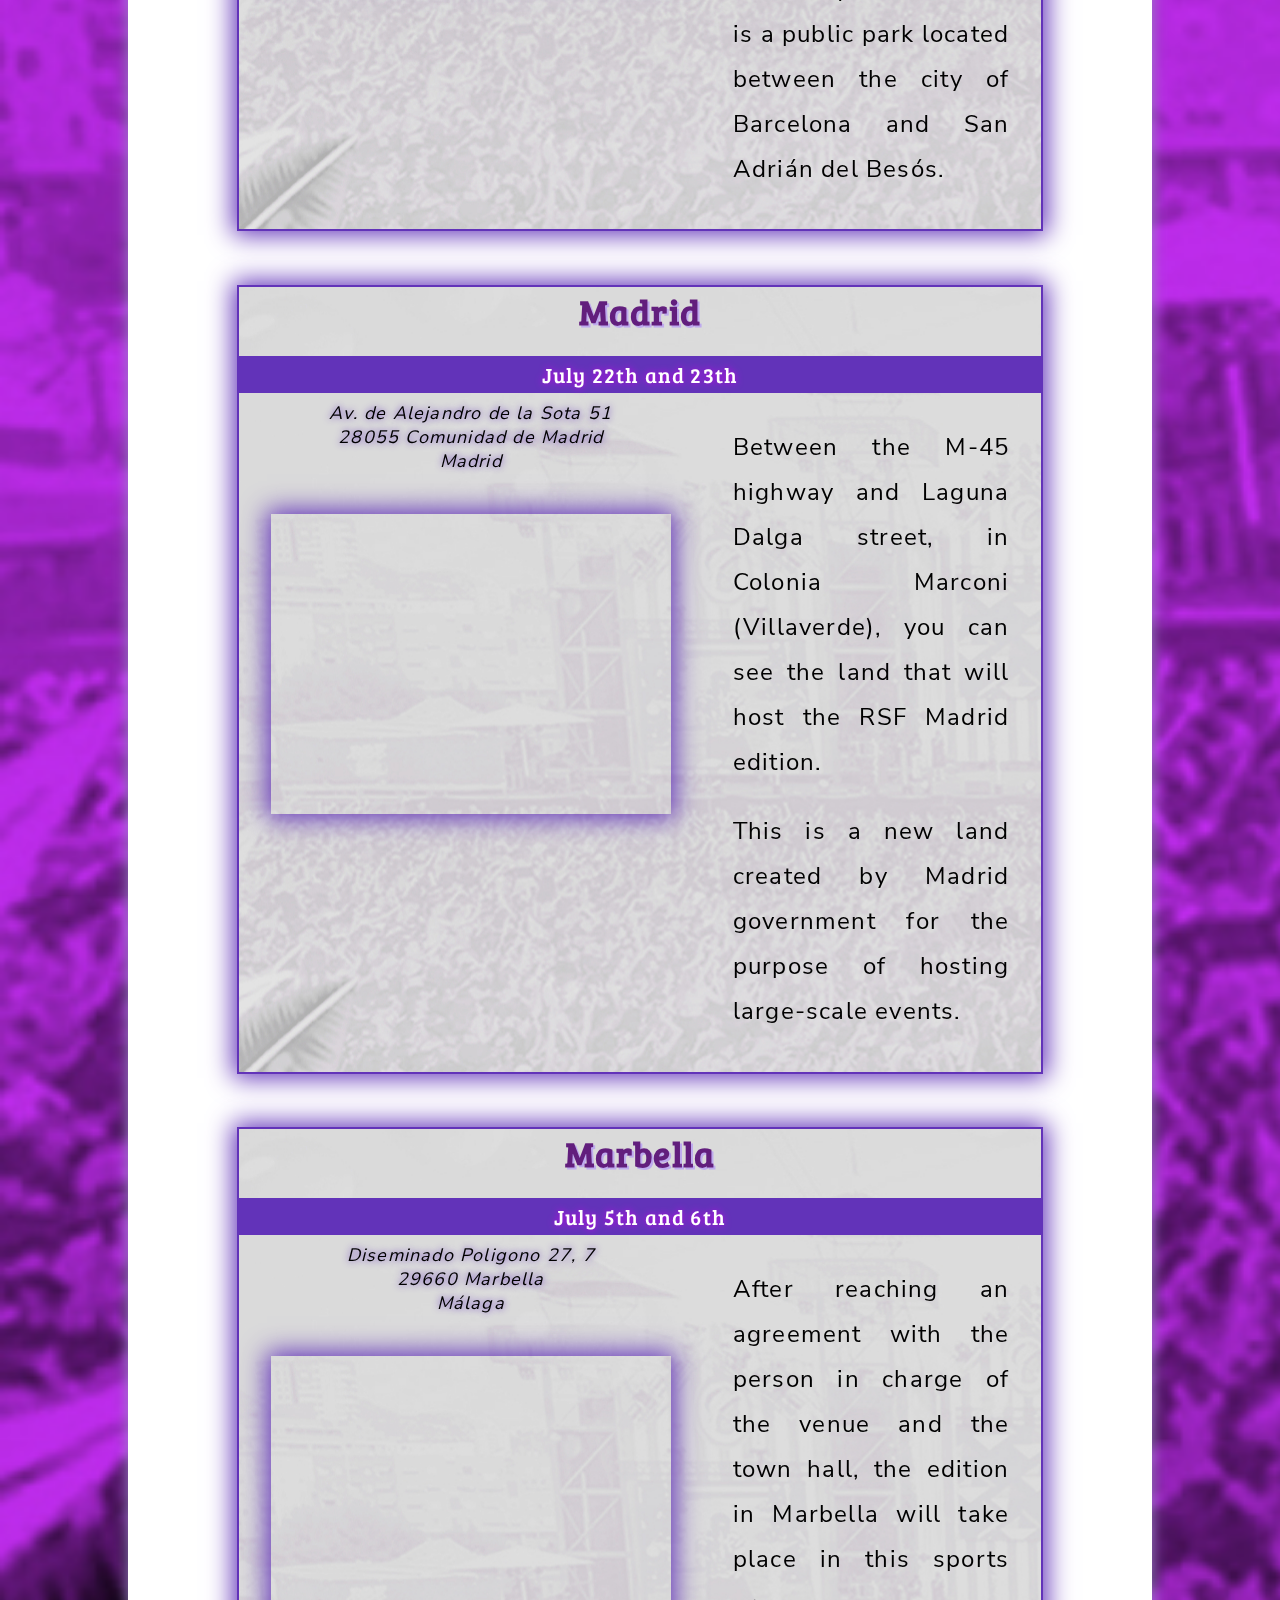
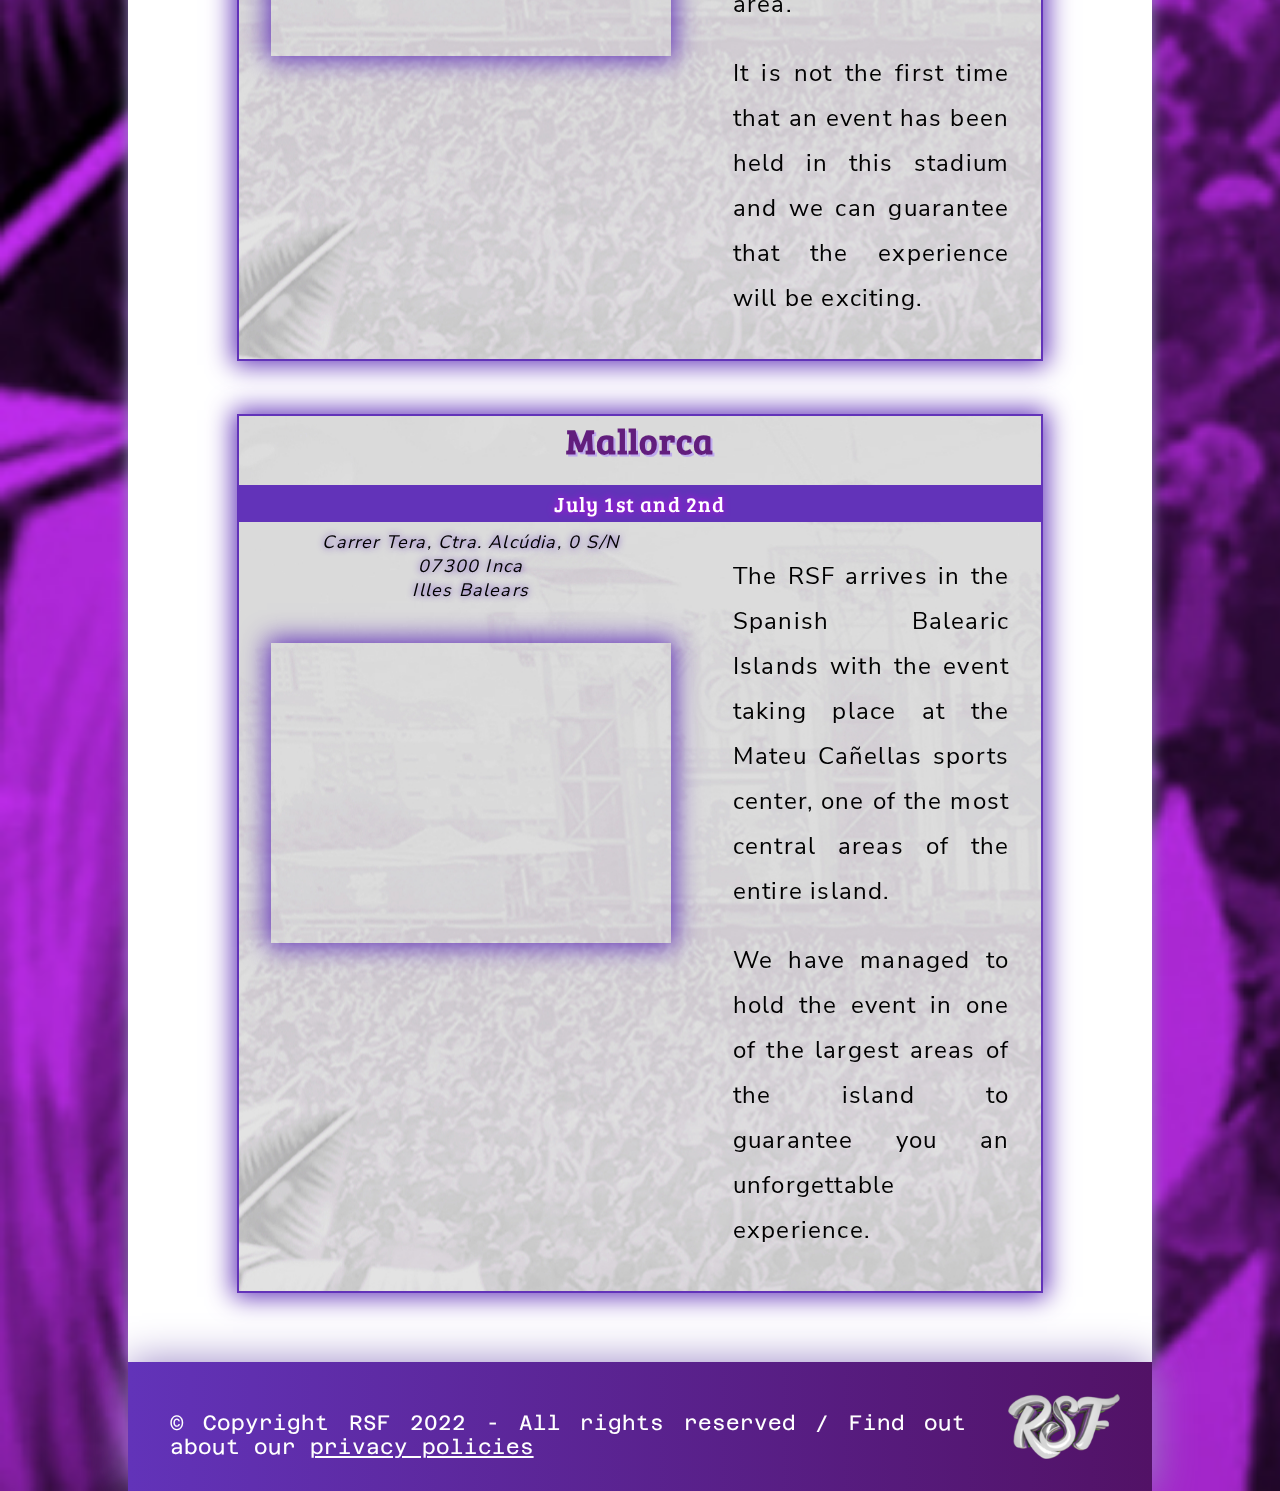
<file: locations.html>
<!DOCTYPE html>
<html lang="en">
<head>
	<meta charset="utf-8">
	<meta name="viewport" content="width=device-width, initial-scale=1">
	<title>Locations</title>
	<link rel="icon" type="image/png" href="images/logo2.png">
	<link rel="stylesheet" type="text/css" href="styles/general.css">
</head>
<body>

<header>

	<nav id="menu">
		<ul>
			<li><a href="artists.html">Artists</a></li>
			<li><a href="locations.html">Locations</a></li>
			<li><a href="tickets.html">Tickets</a></li>
			<li><a href="contact.html">Contact</a></li>
			<li><a href="aboutus.html">About Us</a></li>
		</ul>
	</nav>

	<a href="index.html"><img src="images/logo320.png" alt="RSF Logo"></a>

</header>

<div class="bg">
	<img src="images/fondo1.jpg" alt="background">
</div>

<main>	
<article class="article-w-content">
	
	<h1>RSF 2023 Locations</h1>

	<p>RSF 2023 will take place in 5 editions during the summer. 5 editions, 5 different sites, 5 times the same magic.</p>

<section class="location-box">

	<h2>Benidorm</h2>

	<p>July 8th and 9th</p>

	<div>
		<div class="address-box">	
			<address>Ciudad Deportiva Guillermo Amor<br>
			03502 Benidorm<br>Alicante</address>

			<iframe src="https://www.google.com/maps/embed?pb=!4v1670287512782!6m8!1m7!1sHms79qklK5kzhttjvl5DIQ!2m2!1d38.5451302775603!2d-0.1390272854017311!3f39.87906895273841!4f-2.934498558915152!5f0.7820865974627469" width="400" height="300" style="border:0;" allowfullscreen="" loading="lazy" referrerpolicy="no-referrer-when-downgrade"></iframe>
		</div>

		<div class="address-description">
			<p>The Benidorm Edition will take place here. We are glad to be able to provide you with the best venue in the area to be able to develop a great festival.</p>
			<p>This is a central area close to many hotels and rest areas. It is also just minutes from the beach.</p>
		</div>
	</div>
</section>


<section class="location-box">

	<h2>Barcelona</h2>

	<p>July 29th and 30th</p>
	<div>
		<div class="address-box">
			<address>Carrer de la Pau 12<br>08930 Sant Adrià de Besòs<br>Barcelona</address>

			<iframe src="https://www.google.com/maps/embed?pb=!4v1670325115796!6m8!1m7!1s8VHoT7WdUOdKW6YU1VxnHg!2m2!1d41.41111735191043!2d2.224641192563325!3f53.13789959899563!4f-1.7845048708037865!5f0.7820865974627469" width="400" height="300" style="border:0;" allowfullscreen="" loading="lazy" referrerpolicy="no-referrer-when-downgrade"></iframe>
		</div>

		<div class="address-description">
			<p>The edition that will take place in Barcelona will take place in one of the most mythical and huge parks in the entire city of Barcelona.</p>
			<p>The Parque del Fórum is a public park located between the city of Barcelona and San Adrián del Besós.</p>
		</div>
	</div>
</section>

<section class="location-box">

	<h2>Madrid</h2>

	<p>July 22th and 23th</p>
	<div>
		<div class="address-box">
			<address>Av. de Alejandro de la Sota 51<br>28055 Comunidad de Madrid<br>Madrid</address>

			<iframe src="https://www.google.com/maps/embed?pb=!4v1670325392691!6m8!1m7!1sjXBYN1xFWshs11F9ON5-xA!2m2!1d40.47935376637459!2d-3.625627794457446!3f92.9250254152182!4f-5.691860044495073!5f0.7820865974627469" width="400" height="300" style="border:0;" allowfullscreen="" loading="lazy" referrerpolicy="no-referrer-when-downgrade"></iframe>
		</div>
		<div class="address-description">
			<p>Between the M-45 highway and Laguna Dalga street, in Colonia Marconi (Villaverde), you can see the land that will host the RSF Madrid edition.</p>
			<p>This is a new land created by Madrid government for the purpose of hosting large-scale events.</p>
		</div>
	</div>
</section>

<section class="location-box">

	<h2>Marbella</h2>

	<p>July 5th and 6th</p>
	<div>
		<div class="address-box">
			<address>Diseminado Poligono 27, 7<br>29660 Marbella<br>Málaga</address>
			<iframe src="https://www.google.com/maps/embed?pb=!4v1670325788691!6m8!1m7!1s7t0PCdzYTaYZHqlCMuIHTg!2m2!1d36.4929492626643!2d-4.978886234976616!3f249.4766149006447!4f-5.869606732294116!5f0.7820865974627469" width="400" height="300" style="border:0;" allowfullscreen="" loading="lazy" referrerpolicy="no-referrer-when-downgrade"></iframe>
		</div>
		<div class="address-description">
			<p>After reaching an agreement with the person in charge of the venue and the town hall, the edition in Marbella will take place in this sports area.</p>
			<p>It is not the first time that an event has been held in this stadium and we can guarantee that the experience will be exciting.</p>
		</div>
	</div>
</section>

<section class="location-box">

	<h2>Mallorca</h2>

	<p>July 1st and 2nd</p>
	<div>
		<div class="address-box">
			<address>Carrer Tera, Ctra. Alcúdia, 0 S/N<br>07300 Inca<br>Illes Balears</address>
		<iframe src="https://www.google.com/maps/embed?pb=!4v1670326193251!6m8!1m7!1sVsfurC51iIGzBwhCnW2nBQ!2m2!1d39.72715584167501!2d2.923743832251049!3f15.844312316354246!4f-2.8396600901347284!5f1.306316725865996" width="400" height="300" style="border:0;" allowfullscreen="" loading="lazy" referrerpolicy="no-referrer-when-downgrade"></iframe>
		</div>
		<div class="address-description">
			<p>The RSF arrives in the Spanish Balearic Islands with the event taking place at the Mateu Cañellas sports center, one of the most central areas of the entire island.</p>
			<p>We have managed to hold the event in one of the largest areas of the island to guarantee you an unforgettable experience.</p>
		</div>
	</div>
</section>
</article>
</main>

<footer>	
	<p>&#169; Copyright RSF 2022 - All rights reserved /  Find out about our <a href="policies/privacypolicies.html" target="_blank">privacy policies</a></p>
	<img src="images/logo160.png" alt="RSF Footer Logo">
</footer>
</body>
</html>
</file>
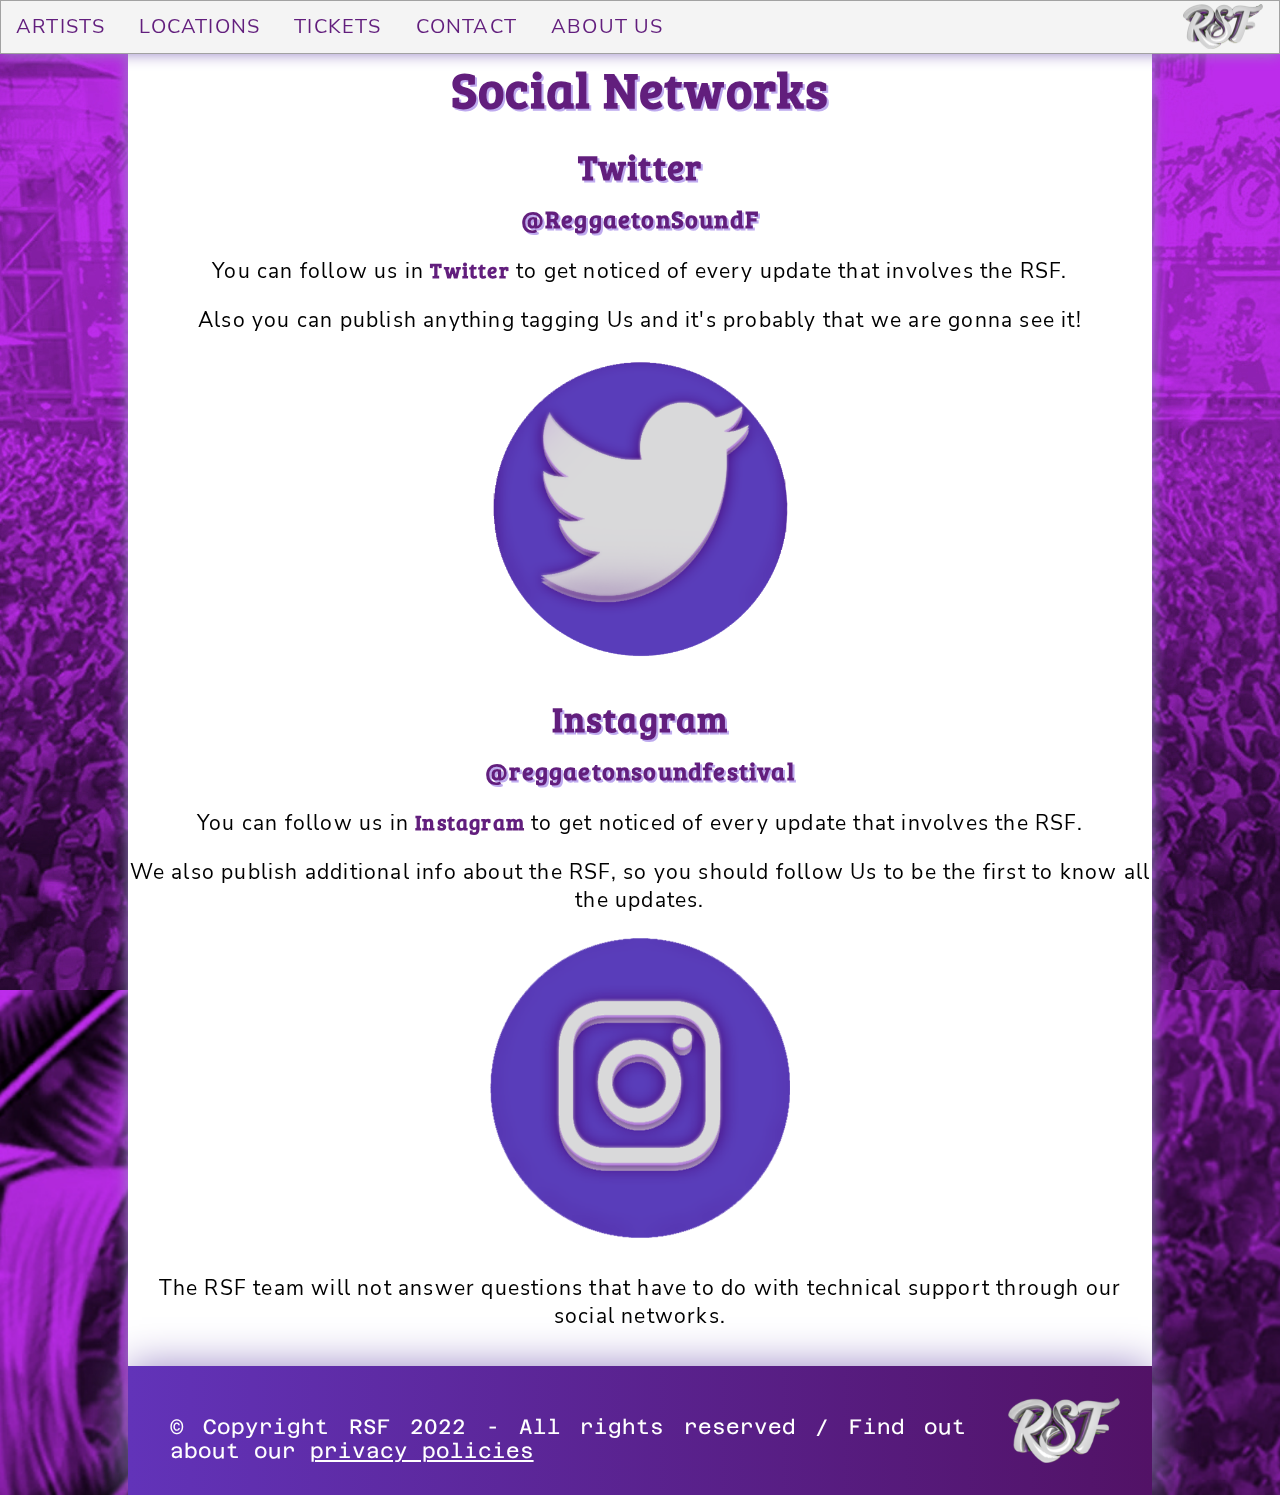
<file: socialmedia.html>
<!DOCTYPE html>
<html lang="en">
<head>
	<meta charset="utf-8">
	<meta name="viewport" content="width=device-width, initial-scale=1">
	<title>Social Media</title>
	<link rel="icon" type="image/png" href="images/logo2.png">
	<link rel="stylesheet" type="text/css" href="styles/general.css">
</head>
<body>

<header>

	<nav id="menu">
		<ul>
			<li><a href="artists.html">Artists</a></li>
			<li><a href="locations.html">Locations</a></li>
			<li><a href="tickets.html">Tickets</a></li>
			<li><a href="contact.html">Contact</a></li>
			<li><a href="aboutus.html">About Us</a></li>
		</ul>
	</nav>

	<a href="index.html"><img src="images/logo320.png" alt="RSF Logo"></a>

</header>

<div class="bg">
	<img src="images/fondo1.jpg" alt="background">
</div>

<main>
	
<article class="article-w-promos">
	<h1>Social Networks</h1>

	<section>

	<h2>Twitter</h2>

	<h3>@ReggaetonSoundF</h3>


	<p>You can follow us in <strong>Twitter</strong> to get noticed of every update that involves the RSF.</p>

	<p>Also you can publish anything tagging Us and it's probably that we are gonna see it!</p>

	<div class="socialnetworks">
		<a href="https://twitter.com/ReggaetonSoundF" target="_blank"><img src="images/socialnetworks/twitter.png" alt="Twitter logo" srcset="images/socialnetworks/twitter128.png 128w, images/socialnetworks/twitter256.png 256w, images/socialnetworks/twitter.png 512w " sizes="(max-width: 600px) 200px, 300px"></a>
	</div>
</section>

<section>
	<h2>Instagram</h2>

	<h3>@reggaetonsoundfestival</h3>

	<p>You can follow us in <strong>Instagram</strong> to get noticed of every update that involves the RSF.</p>

	<p>We also publish additional info about the RSF, so you should follow Us to be the first to know all the updates.</p>

	<div class="socialnetworks">
		<a href="https://www.instagram.com/reggaetonsoundfest/" target="_blank"><img src="images/socialnetworks/instagram.png" alt="Instagram logo" srcset="images/socialnetworks/instagram128.png 128w, images/socialnetworks/instagram256.png 256w, images/socialnetworks/instagram.png 512w " sizes="(max-width: 600px) 200px, 300px"></a>
	</div>
</section>

	<p>The RSF team will not answer questions that have to do with technical support through our social networks.</p>

</article>
</main>

<footer>
	<p>&#169; Copyright RSF 2022 - All rights reserved /  Find out about our <a href="policies/privacypolicies.html" target="_blank">privacy policies</a></p>
	<img src="images/logo160.png" alt="RSF Footer Logo">
</footer>
</body>
</html>
</file>
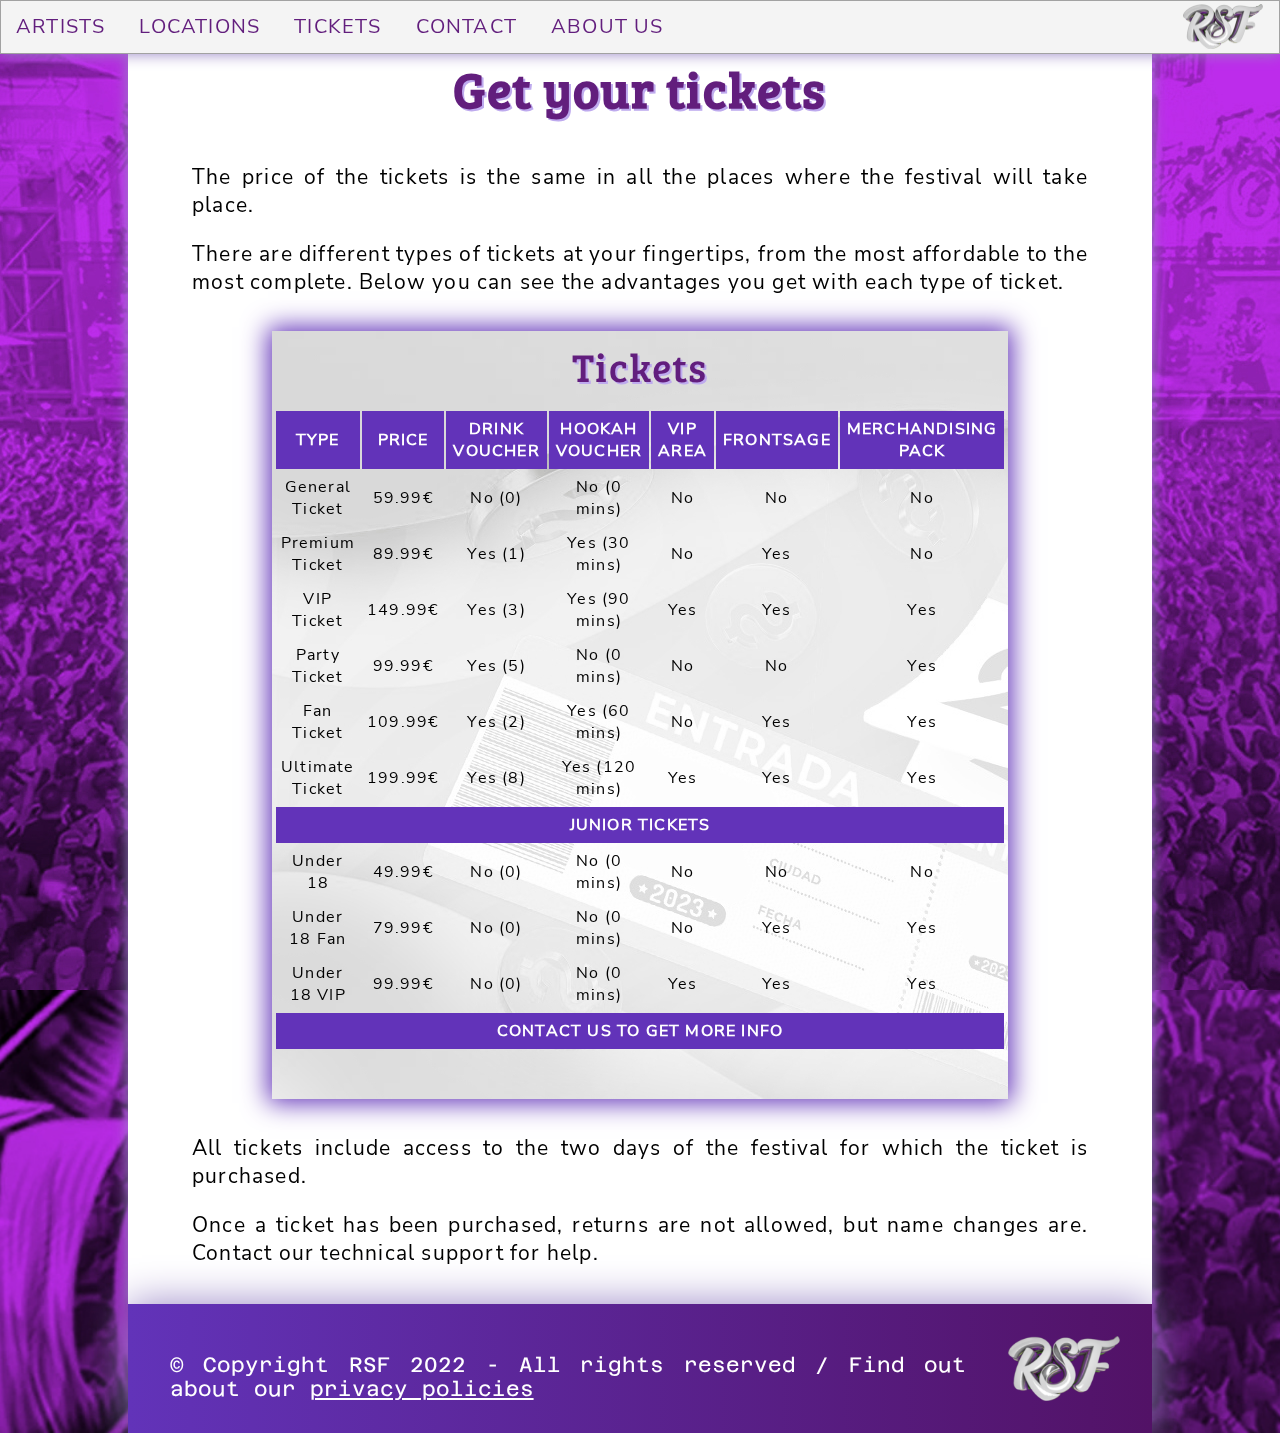
<file: tickets.html>
<!DOCTYPE html>
<html lang="en">
<head>
	<meta charset="utf-8">
	<meta name="viewport" content="width=device-width, initial-scale=1">
	<title>Tickets</title>
	<link rel="icon" type="image/png" href="images/logo2.png">
	<link rel="stylesheet" type="text/css" href="styles/general.css">
</head>
<body>

<header>

	<nav id="menu">
		<ul>
			<li><a href="artists.html">Artists</a></li>
			<li><a href="locations.html">Locations</a></li>
			<li><a href="tickets.html">Tickets</a></li>
			<li><a href="contact.html">Contact</a></li>
			<li><a href="aboutus.html">About Us</a></li>
		</ul>
	</nav>

	<a href="index.html"><img src="images/logo320.png" alt="RSF Logo"></a>

</header>

<div class="bg">
	<img src="images/fondo1.jpg" alt="background">
</div>

<main>
<article class="article-w-content">
	<h1>Get your tickets</h1>

	<p>The price of the tickets is the same in all the places where the festival will take place.</p>

	<p>There are different types of tickets at your fingertips, from the most affordable to the most complete. Below you can see the advantages you get with each type of ticket.</p>

<section id="tickets-section">
<table>
	<caption>Tickets</caption>
	<thead>
		<tr>
			<th>Type</th>
			<th>Price</th>
			<th>Drink voucher</th>
			<th>Hookah voucher</th>
			<th>VIP Area</th>
			<th>Frontsage</th>
			<th>Merchandising pack</th>
		</tr>
	</thead>

	<tbody>
		<tr>
			<td>General Ticket</td>
			<td>59.99&#8364;</td>
			<td>No (0)</td>
			<td>No (0 mins)</td>
			<td>No</td>
			<td>No</td>
			<td>No</td>
		</tr>
		<tr>
			<td>Premium Ticket</td>
			<td>89.99&#8364;</td>
			<td>Yes (1)</td>
			<td>Yes (30 mins)</td>
			<td>No</td>
			<td>Yes</td>
			<td>No</td>
		</tr>

		<tr>
			<td>VIP Ticket</td>
			<td>149.99&#8364;</td>
			<td>Yes (3)</td>
			<td>Yes (90 mins)</td>
			<td>Yes</td>
			<td>Yes</td>
			<td>Yes</td>
		</tr>

		<tr>
			<td>Party Ticket</td>
			<td>99.99&#8364;</td>
			<td>Yes (5)</td>
			<td>No (0 mins)</td>
			<td>No</td>
			<td>No</td>
			<td>Yes</td>
		</tr>

		<tr>
			<td>Fan Ticket</td>
			<td>109.99&#8364;</td>
			<td>Yes (2)</td>
			<td>Yes (60 mins)</td>
			<td>No</td>
			<td>Yes</td>
			<td>Yes</td>
		</tr>

		<tr>
			<td>Ultimate Ticket</td>
			<td>199.99&#8364;</td>
			<td>Yes (8)</td>
			<td>Yes (120 mins)</td>
			<td>Yes</td>
			<td>Yes</td>
			<td>Yes</td>
		</tr>

		<tr>
			<th colspan="7">Junior tickets</th>
		</tr>

		<tr>
			<td>Under 18</td>
			<td>49.99&#8364;</td>
			<td>No (0)</td>
			<td>No (0 mins)</td>
			<td>No</td>
			<td>No</td>
			<td>No</td>
		</tr>



		<tr>
			<td>Under 18 Fan</td>
			<td>79.99&#8364;</td>
			<td>No (0)</td>
			<td>No (0 mins)</td>
			<td>No</td>
			<td>Yes</td>
			<td>Yes</td>
		</tr>

		<tr>
			<td>Under 18 VIP</td>
			<td>99.99&#8364;</td>
			<td>No (0)</td>
			<td>No (0 mins)</td>
			<td>Yes</td>
			<td>Yes</td>
			<td>Yes</td>
		</tr>
	</tbody>

	<tfoot>
		<tr>
			<th colspan="7">Contact Us to get more info</th>
		</tr>
	</tfoot>
</table>
</section>

	<p>All tickets include access to the two days of the festival for which the ticket is purchased.</p>

	<p>Once a ticket has been purchased, returns are not allowed, but name changes are. Contact our technical support for help.</p>
</article>
</main>

<footer>
	<p>&#169; Copyright RSF 2022 - All rights reserved /  Find out about our <a href="policies/privacypolicies.html" target="_blank">privacy policies</a></p>
	<img src="images/logo160.png" alt="RSF Footer Logo">
</footer>
</body>
</html>
</file>
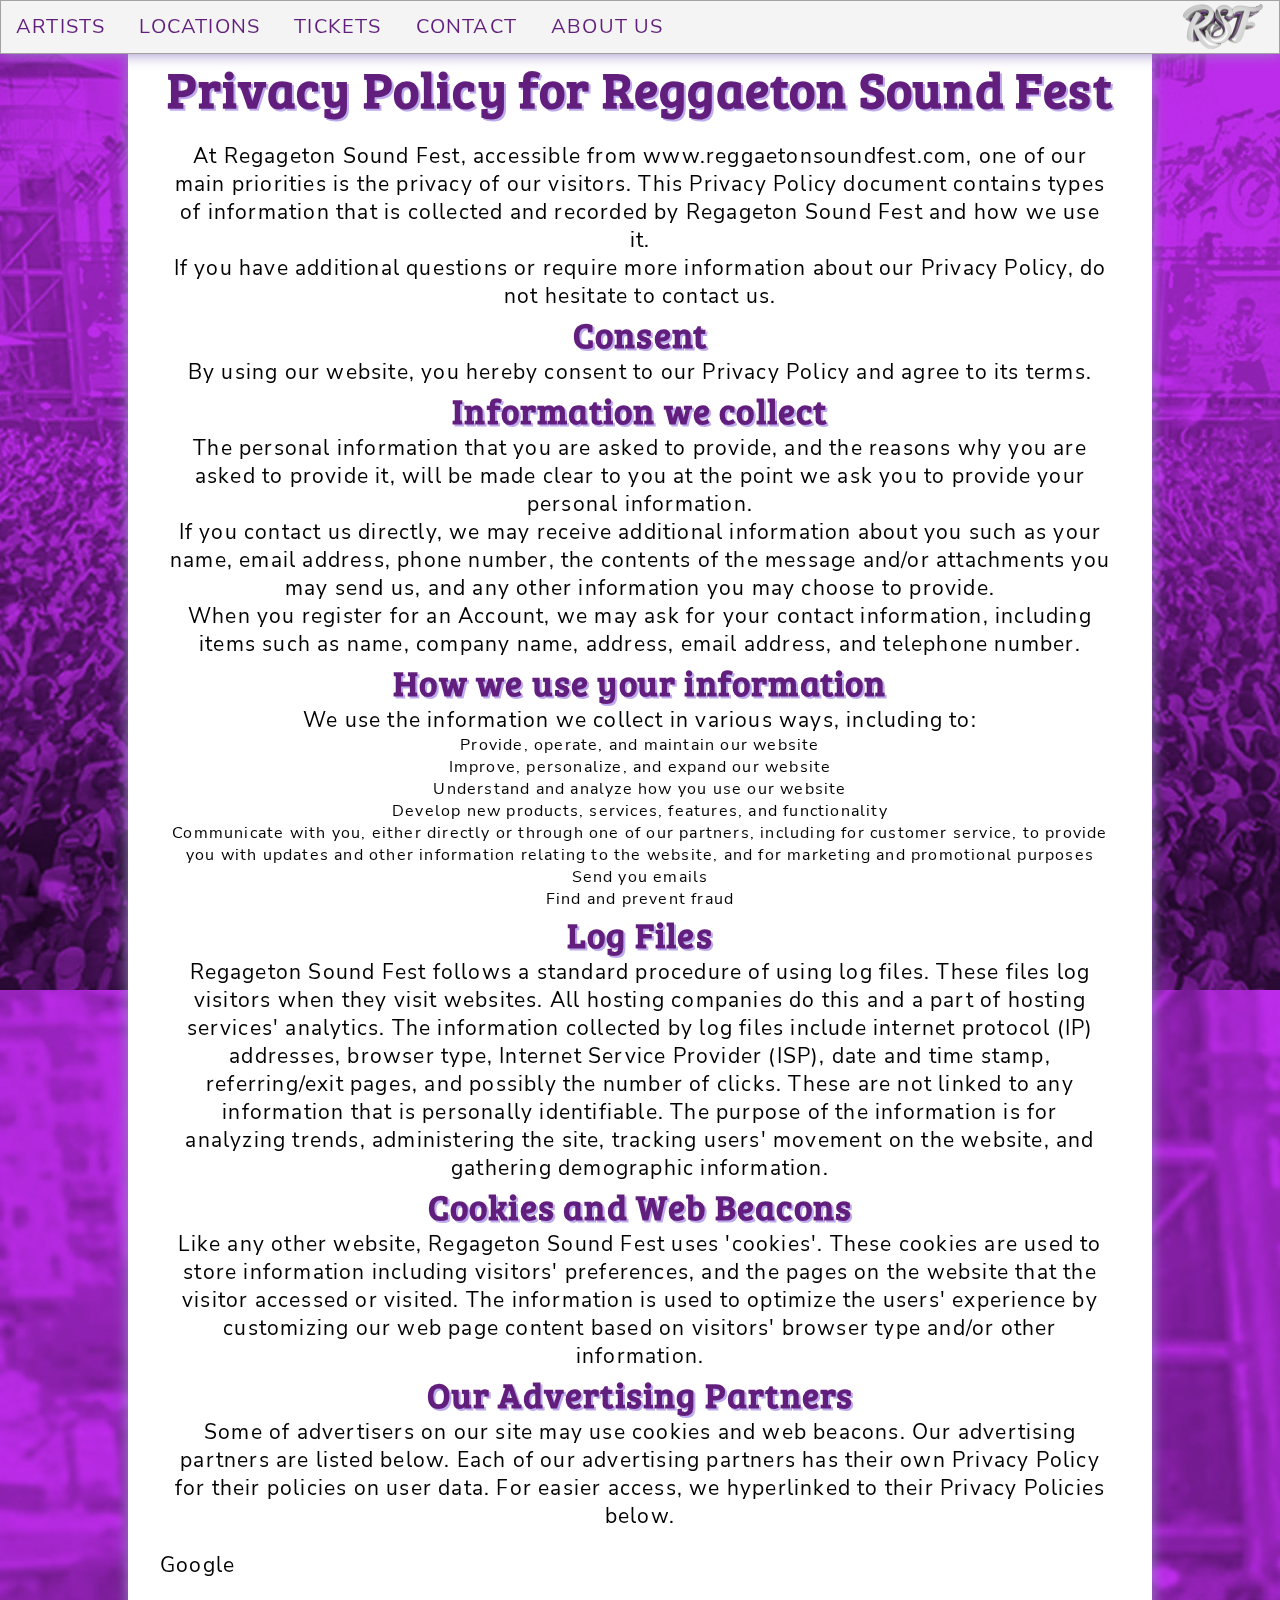
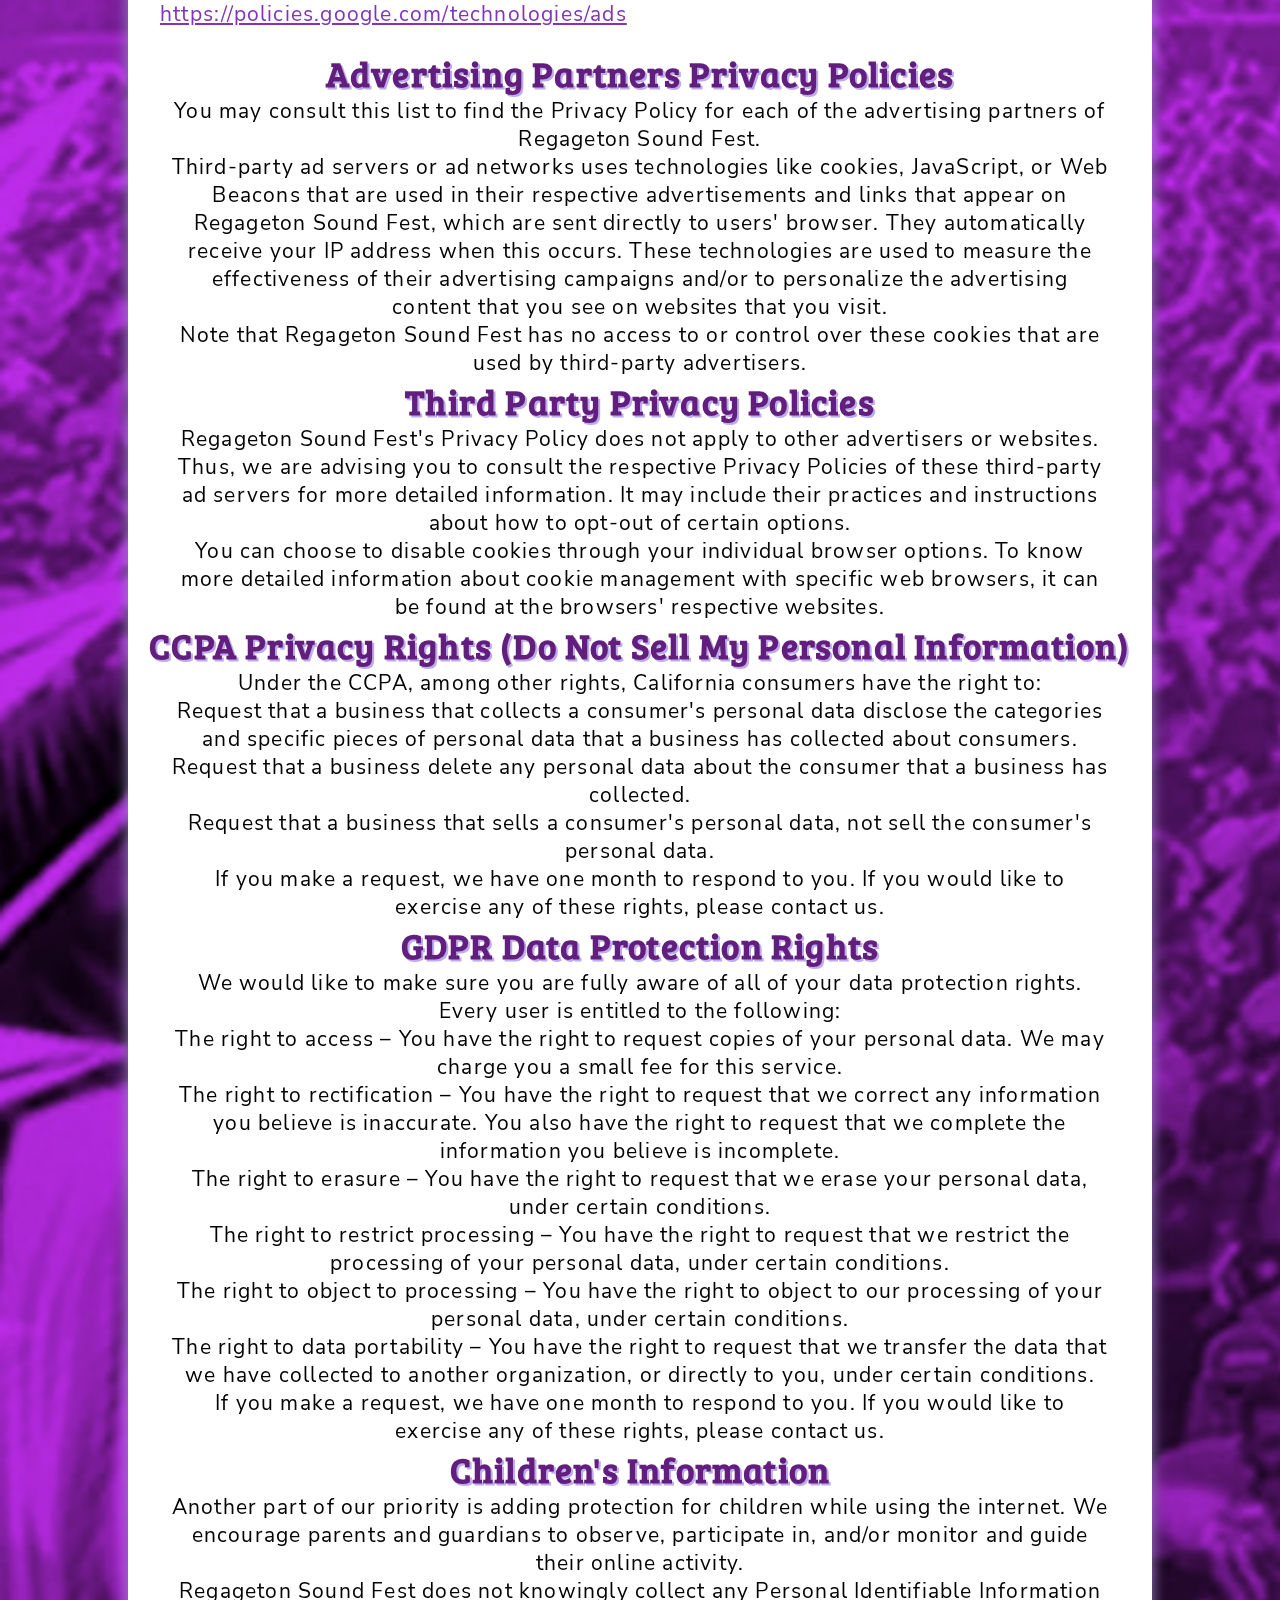
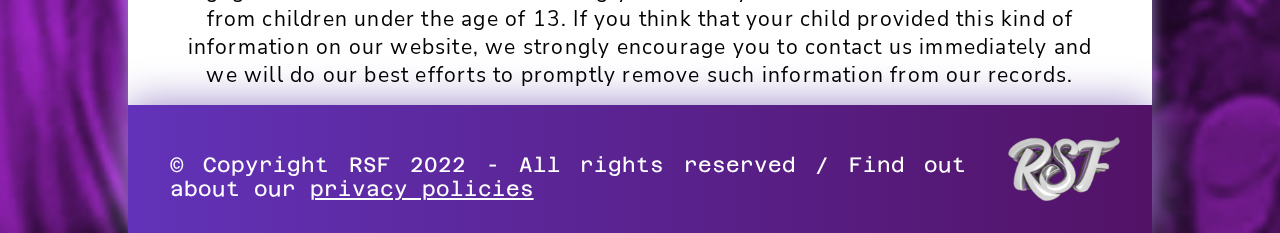
<file: policies/privacypolicies.html>
<!DOCTYPE html>
<html lang="en">
<head>
	<meta charset="utf-8">
	<meta name="viewport" content="width=device-width, initial-scale=1">
	<title>Privacy Policy</title>
	<link rel="icon" type="image/png" href="../images/logo2.png">
	<link rel="stylesheet" type="text/css" href="../styles/general.css">
</head>
<body>
<header>

	<nav id="menu">
		<ul>
			<li><a href="../artists.html">Artists</a></li>
			<li><a href="../locations.html">Locations</a></li>
			<li><a href="../tickets.html">Tickets</a></li>
			<li><a href="../contact.html">Contact</a></li>
			<li><a href="../aboutus.html">About Us</a></li>
		</ul>
	</nav>

	<a href="../index.html"><img src="../images/logo320.png" alt="RSF Logo"></a>

</header>

<div class="bg">
<img src="../images/fondo1.jpg" alt="Background">
</div>

	<main>
		<article id="privacypolicy">
<h1>Privacy Policy for Reggaeton Sound Fest</h1>

<p>At Regageton Sound Fest, accessible from www.reggaetonsoundfest.com, one of our main priorities is the privacy of our visitors. This Privacy Policy document contains types of information that is collected and recorded by Regageton Sound Fest and how we use it.</p>

<p>If you have additional questions or require more information about our Privacy Policy, do not hesitate to contact us.</p>

<h2>Consent</h2>

<p>By using our website, you hereby consent to our Privacy Policy and agree to its terms.</p>

<h2>Information we collect</h2>

<p>The personal information that you are asked to provide, and the reasons why you are asked to provide it, will be made clear to you at the point we ask you to provide your personal information.</p>
<p>If you contact us directly, we may receive additional information about you such as your name, email address, phone number, the contents of the message and/or attachments you may send us, and any other information you may choose to provide.</p>
<p>When you register for an Account, we may ask for your contact information, including items such as name, company name, address, email address, and telephone number.</p>

<h2>How we use your information</h2>

<p>We use the information we collect in various ways, including to:</p>

<ul>
<li>Provide, operate, and maintain our website</li>
<li>Improve, personalize, and expand our website</li>
<li>Understand and analyze how you use our website</li>
<li>Develop new products, services, features, and functionality</li>
<li>Communicate with you, either directly or through one of our partners, including for customer service, to provide you with updates and other information relating to the website, and for marketing and promotional purposes</li>
<li>Send you emails</li>
<li>Find and prevent fraud</li>
</ul>

<h2>Log Files</h2>

<p>Regageton Sound Fest follows a standard procedure of using log files. These files log visitors when they visit websites. All hosting companies do this and a part of hosting services' analytics. The information collected by log files include internet protocol (IP) addresses, browser type, Internet Service Provider (ISP), date and time stamp, referring/exit pages, and possibly the number of clicks. These are not linked to any information that is personally identifiable. The purpose of the information is for analyzing trends, administering the site, tracking users' movement on the website, and gathering demographic information.</p>

<h2>Cookies and Web Beacons</h2>

<p>Like any other website, Regageton Sound Fest uses 'cookies'. These cookies are used to store information including visitors' preferences, and the pages on the website that the visitor accessed or visited. The information is used to optimize the users' experience by customizing our web page content based on visitors' browser type and/or other information.</p>


<h2>Our Advertising Partners</h2>

<p>Some of advertisers on our site may use cookies and web beacons. Our advertising partners are listed below. Each of our advertising partners has their own Privacy Policy for their policies on user data. For easier access, we hyperlinked to their Privacy Policies below.</p>

<ul>
    <li>
        <p>Google</p>
        <p><a href="https://policies.google.com/technologies/ads">https://policies.google.com/technologies/ads</a></p>
    </li>
</ul>

<h2>Advertising Partners Privacy Policies</h2>

<P>You may consult this list to find the Privacy Policy for each of the advertising partners of Regageton Sound Fest.</p>

<p>Third-party ad servers or ad networks uses technologies like cookies, JavaScript, or Web Beacons that are used in their respective advertisements and links that appear on Regageton Sound Fest, which are sent directly to users' browser. They automatically receive your IP address when this occurs. These technologies are used to measure the effectiveness of their advertising campaigns and/or to personalize the advertising content that you see on websites that you visit.</p>

<p>Note that Regageton Sound Fest has no access to or control over these cookies that are used by third-party advertisers.</p>

<h2>Third Party Privacy Policies</h2>

<p>Regageton Sound Fest's Privacy Policy does not apply to other advertisers or websites. Thus, we are advising you to consult the respective Privacy Policies of these third-party ad servers for more detailed information. It may include their practices and instructions about how to opt-out of certain options. </p>

<p>You can choose to disable cookies through your individual browser options. To know more detailed information about cookie management with specific web browsers, it can be found at the browsers' respective websites.</p>

<h2>CCPA Privacy Rights (Do Not Sell My Personal Information)</h2>

<p>Under the CCPA, among other rights, California consumers have the right to:</p>
<p>Request that a business that collects a consumer's personal data disclose the categories and specific pieces of personal data that a business has collected about consumers.</p>
<p>Request that a business delete any personal data about the consumer that a business has collected.</p>
<p>Request that a business that sells a consumer's personal data, not sell the consumer's personal data.</p>
<p>If you make a request, we have one month to respond to you. If you would like to exercise any of these rights, please contact us.</p>

<h2>GDPR Data Protection Rights</h2>

<p>We would like to make sure you are fully aware of all of your data protection rights. Every user is entitled to the following:</p>
<p>The right to access – You have the right to request copies of your personal data. We may charge you a small fee for this service.</p>
<p>The right to rectification – You have the right to request that we correct any information you believe is inaccurate. You also have the right to request that we complete the information you believe is incomplete.</p>
<p>The right to erasure – You have the right to request that we erase your personal data, under certain conditions.</p>
<p>The right to restrict processing – You have the right to request that we restrict the processing of your personal data, under certain conditions.</p>
<p>The right to object to processing – You have the right to object to our processing of your personal data, under certain conditions.</p>
<p>The right to data portability – You have the right to request that we transfer the data that we have collected to another organization, or directly to you, under certain conditions.</p>
<p>If you make a request, we have one month to respond to you. If you would like to exercise any of these rights, please contact us.</p>

<h2>Children's Information</h2>

<p>Another part of our priority is adding protection for children while using the internet. We encourage parents and guardians to observe, participate in, and/or monitor and guide their online activity.</p>

<p>Regageton Sound Fest does not knowingly collect any Personal Identifiable Information from children under the age of 13. If you think that your child provided this kind of information on our website, we strongly encourage you to contact us immediately and we will do our best efforts to promptly remove such information from our records.</p>
	</article>
</main>


<footer>
	
<p>&#169; Copyright RSF 2022 - All rights reserved /  Find out about our <a href="privacypolicies.html">privacy policies</a></p>
<img src="../images/logo160.png" alt="RSF Footer Logo">
</footer>

</body>
</html>
</file>
<file: styles/general.css>
/**Óscar Comes Guardiola**/

/**RESET**/
html, body {
  margin: 0;
  padding: 0;
}

* {
  margin: 0;
  padding: 0;
  box-sizing: border-box;
}

/**HEADER (NAV MENU)**/
header {
	display: flex;
	background: white;
	position: sticky;
	top: 0;
	border: 1px solid #a2a2a2;
	background-color: #f4f4f4;
	box-shadow: 0px 0px 14px 0px #9885c5;
	justify-content: space-between;
}

header > a > img {
	width: 5em;
	margin-right: 1em;
	margin-top: .2em;
}

header > nav {
	text-align: center;
}

#menu a {
	padding: 12px 15px;
	text-transform: uppercase;
	text-align: center;
	display: block;
}

header > nav > ul {
		list-style-type: none;
}

header > nav > ul > li {
	display: inline-block;
	text-align: center;
}

header > nav > ul > li > a {
	text-decoration: none;
	font-size: 20px;
	font-family: "NunitoSans", Arial, sans;
	cursor: pointer;
	color: 	#621e7d;
	letter-spacing: 1.2px;
	text-align: center;
	transition: .5s;
}

header > nav > ul > li > a:hover{
	color: white;
	background-image: linear-gradient(to right, #6233b9,#521266);
}


/**SELECTION**/
*::selection {
	background: #621e7d;
	color: white;
}
footer > *::selection {
	background: white;
	color: #621e7d;
}

/**TEXT CONFIG**/

p {
	font-family: "NunitoSans", Arial, sans;
	font-size: 1.3em;
	text-align: justify;
}

article  p {
	margin: 1em 0;
}


strong {
	color: #621e7d;
	font-family: "BreeSerif", Arial, sans-serif;
}

/**HEADERS CONFIG**/
h1 {
	color: #621e7d;
	font-family: "BreeSerif", Arial, sans-serif;
	padding-bottom: 20px;
	text-align: center;
	font-size: 50px;
	font-weight: 1;
	text-shadow: 2px 2px #beaaee;
	font-weight: 900;
}

#homeh1	{
	font-family: "CallingHeart", Arial, Helvetica;
	padding-top: 30px;
}

h2, h3 {
	text-align: center;
	font-family: "BreeSerif", Arial, sans-serif;
}

h2 {
	font-size: 2.2em;
	color: #621e7d;
	text-shadow: 2px 2px #beaaee;
}

h3 {
	font-size: 1.5em;
	color: #621e7d;
	text-shadow: 2px 2px #beaaee;
	margin: .5em auto;
}

main a {
	color: #8233b9;
}

/**BASIC LAYOUT**/
body {
	background-image: url(../images/fondo1.jpg);
	background-size: cover;
}

main {
	margin: 0px auto;
	width: 80%;
	background: white;
	letter-spacing: 1.2px;
	box-shadow: 0px 0px 14px 0px #9885c5;
	padding-bottom: 1em;
	display: flex;
}

.article-w-aside {
	width: 80%;
	padding: 0 4em;
}

section {
	margin: 2.2em 5em;
	background: white;
}

.bg {
  position: fixed; 
  top: -50%; 
  left: -50%; 
  width: 200%; 
  height: 200%;
  z-index: -100;
}

.bg img {
  position: absolute; 
  top: 0; 
  left: 0; 
  right: 0; 
  bottom: 0; 
  margin: auto; 
  min-width: 50%;
  min-height: 50%;
}

/**FOOTER**/
footer {
	background-image: linear-gradient(to right, #6233b9,#521266);
	box-shadow: 0px 0px 40px 0px #9885c5;
	margin: 0 10%;
	display: flex;
	padding: 2em 0;
	justify-content: space-between;
}

footer > p {
	font-family: "AzeretMono", Arial, monospace;
	color: white;
	margin-left: 2em;
	margin-top: .8em;
	margin-right: 2em;
}

footer > img {
	width: 7em;
	margin-right: 2em;
}

footer > p > a {
	color: white;
}

/***************   INDEX   **************/

/**H1 AND LOGO BOXES**/
#top-container > *{
	margin: 0 0.5em;
}

#circle-logo {
	width: 7em;
}

/**TRAILER VIDEO CONFIG**/
#video-section > p{
	text-align: center;
}

#trailer-container {
	text-align: center;
	margin-top: 20px;
	margin-bottom: 20px;
}

#top-container {
	display: flex;
	justify-content: center;
	padding-top: 1em;
}

/***************   ARTISTS   **************/

.artist-box {
	width: 80%;
	border: 2px solid #6233b9;
	box-shadow: 0px 0px 24px 4px #6233b9;
	background-image: url(../images/box-background.jpg);
}

.artist-box > div {
	display: flex;
}

.artist-box > div > figure {
	margin: 0 2em;
}

.artist-box > div > figure > img{
	border: 2px solid #6233b9;
	box-shadow: 0px 0px 24px 4px #6233b9;
}

.artist-box > div > figure > figcaption{
	color: #6233b9;
	text-align: center;
	margin: 1em 0 0.5em 0;
	font-family: "NunitoSans", Arial, serif;
}

.artist-box > div > p{
	font-size: 1.5em;
	margin-left: 1em;
}

.artist-box > h3{
	padding-bottom: 0.2em;
	background: #6233b9;
	color: white;
}

aside {
 	width: 20%;
 	flex: 1;
}

aside > nav {
	flex-direction: column;
}

aside > nav > ul {
	list-style: none;
	display: flex;
	flex-direction: column;
}

aside > nav > ul > li {
	margin: 1em auto;
	text-align: center;
	background: white;
	width: 100%;

}

aside > nav > ul > li > a:hover{
	color: white;
}

aside > nav > ul > li:hover{
	background-image: linear-gradient(to right, #6233b9,#521266);
}

aside > nav > ul > li > a {
	text-decoration: none;
	font-size: 100%;
	font-family: "NunitoSans", Arial, sans-serif;
	cursor: pointer;
	color: 	#621e7d;
	letter-spacing: 1.2px;
	text-align: center;
	display: block;
	width: 100%;
	padding: 1em 0;
}

.video-box {
	text-align: center;
	margin: 2em 0;
}

/***************   LOCATIONS   **************/

.article-w-content {
	padding: 0 4em;
}

.location-box {
	border: 2px solid #6233b9;
	box-shadow: 0px 0px 24px 4px #6233b9;
	margin: 3% 5% 6% 5%;
	padding-bottom: 1.5vh;
	background-image: url(../images/box-background.jpg);
}

.location-box > p {
	text-align: center;
	color: #8600bb;
	text-shadow: 0 0 7px #cf00ee;
  font-family: "BreeSerif", Arial, sans-serif;
  margin-bottom: 1%;
  background: #6233b9;
	color: white;
	padding: .5vh 0;
}

.location-box > div {
		display: flex;
		justify-content: center;
}

.address-box {
	margin-right: 30px;
}

.address-box > address {
	margin-bottom: .5em;
	text-align: center;
	font-family: "NunitoSans", Arial, sans-serif;
	color: black;
	text-shadow: 0 0 7px #6233b9;
	font-size: 2vh;
}

.address-box > iframe {
		box-shadow: 0px 0px 24px 4px #6233b9;
		margin: 2em;
}

.address-description {
	width: 66%;
	margin-right: 2em;
}

.address-description > p {
	font-size: 1.5em;
	line-height: 5vh;
}

/***************   TICKETS   **************/

#tickets-section {
	text-align: center;
	box-shadow: 0px 0px 24px 4px #6233b9;
	padding-bottom: 2em;
	background-image: url(../images/tickets-background.jpg);
}

#tickets-section > table {
	margin: 0 auto;
	width: 90%;
	padding: 1em 0;
}

caption {
	font-family: "BreeSerif", Arial, sans-serif;
	font-size: 2.5em;
	color: #621e7d;
	text-shadow: 2px 2px #beaaee;
	margin-top: .2em;
}

td, th {
	padding: 5px;
	font-family: "NunitoSans", ARial, sans-serif;
}

th {
	border: 2px solid #6233b9;
	background: #6233b9;
	color: white;
	text-transform: uppercase;
}

/***************   CONTACT   **************/

.article-w-form {
	width: 80%;
	margin: 0 auto;
}

.article-w-form > form {
		box-shadow: 0px 0px 24px 4px #6233b9;
		margin-bottom: 2em;
		text-align: center;
		padding: 4em 2em;
		background-image: url(../images/form-background.jpg);
		background-size: cover;
}

.article-w-form > form > fieldset > div {
	margin: 1em 0;
}

.article-w-form > form > fieldset > div > p {
	text-align: center;
	margin-bottom: .3em;
	color: black;
	text-shadow: none;
}

fieldset {
	font-family: "RobotoMono", Arial, monospace;
	margin: 1.5em 0;
	text-align: center;
	color: black;
	text-shadow: 0 0 7px #6233b9;
	font-size: 1.1em;
}

label {
	font-family: "NunitoSans", Arial, sans-serif;
	text-align: center;
	color: black;
	text-shadow: none;
	font-size: 1.2em;
	cursor: text;
}

label::selection {
	background: #621e7d;
	color: white;
}

option {
	font-family: "NunitoSans", Arial, sans-serif;
}

button {
	font-family: "NunitoSans", Arial, sans-serif;
	width: 9em;
	height: 2.5em;
	transition: .3s;
	border-radius: 15px;
}

button:hover {
	color: white;
	background-image: linear-gradient(to right, #6233b9,#521266);
}

legend {
	font-family: "NunitoSans", Arial, sans-serif;
	text-align: center;
	margin: 0 auto;
}

textarea {
	accent-color: #6233b9;
	background: #efe8ff;
	font-family: "NunitoSans", Arial, sans-serif;
}

input[type="text"],input[type="email"], input[type="tel"] {
	width: 20em;
	height: 1.8em;
	accent-color: #6233b9;
	background: #f6f2ff;
	font-family: "NunitoSans", Arial, sans-serif;
}

input[type="radio"], input[type="checkbox"] {
	margin-right: 1em;
	color: yellow;
	accent-color: #f6f2ff;
}

/***************   ABOUT US   **************/

dl,dt,dd {
	font-family: "NunitoSans", Arial, sans-serif;
}

dl {
	margin: 1em 0 2em 0;
}

dt {
	margin-top: 1em;
	font-size: 1.3em;
	text-align: center;
	font-family: "BreeSerif", Arial, sans-serif;
		color: #621e7d;
	text-shadow: 2px 2px #beaaee;
}

dd {
	font-size: 1.15em;
}

.content-video-box {
	display: flex;
	justify-content: center;
}

.socialnetworks {
	text-align: center;
	margin-top: 1.5em;
}

.next-to-h1 {
	margin-top: 0;
}

/***************   SOCIAL MEDIA   **************/

.article-w-promos {
	margin: 0 auto;
}

.article-w-promos > section{
	margin: 2em 0;
}

.article-w-promos p {
	text-align: center;
}

.article-w-promos > h1 + section {
	margin-top: 0;
}

/***************   PRIVACY POLICY   **************/

#privacypolicy > p{
	text-align: center;
	margin: 0 2em;
}

#privacypolicy > ul {
	list-style: none;
	font-family: "NunitoSans", Arial, sans-serif;
	margin: 0 2em;
	text-align: center;
}

/**FONTS**/
@font-face {
	font-family: 'CallingHeart';
	src: url('../fonts/CallingHeart.ttf') format('truetype');
	font-style: normal;
	font-weight: 400;
}

@font-face {
	font-family: 'NunitoSans';
	src: url('../fonts/NunitoSansRegular.ttf') format('truetype');
	font-style: normal;
	font-weight: 400;
}

@font-face {
	font-family: 'AzeretMono';
	src: url('../fonts/AzeretMonoRegular.ttf') format('truetype');
	font-style: normal;
	font-weight: 400;
}

@font-face {
	font-family: 'RobotoMono';
	src: url('../fonts/RobotoMonoRegular.ttf') format('truetype');
	font-style: normal;
	font-weight: 400;
}

@font-face {
	font-family: 'BreeSerif';
	src: url('../fonts/BreeSerifRegular.ttf') format('truetype');
	font-style: normal;
	font-weight: 400;
}
</file>
